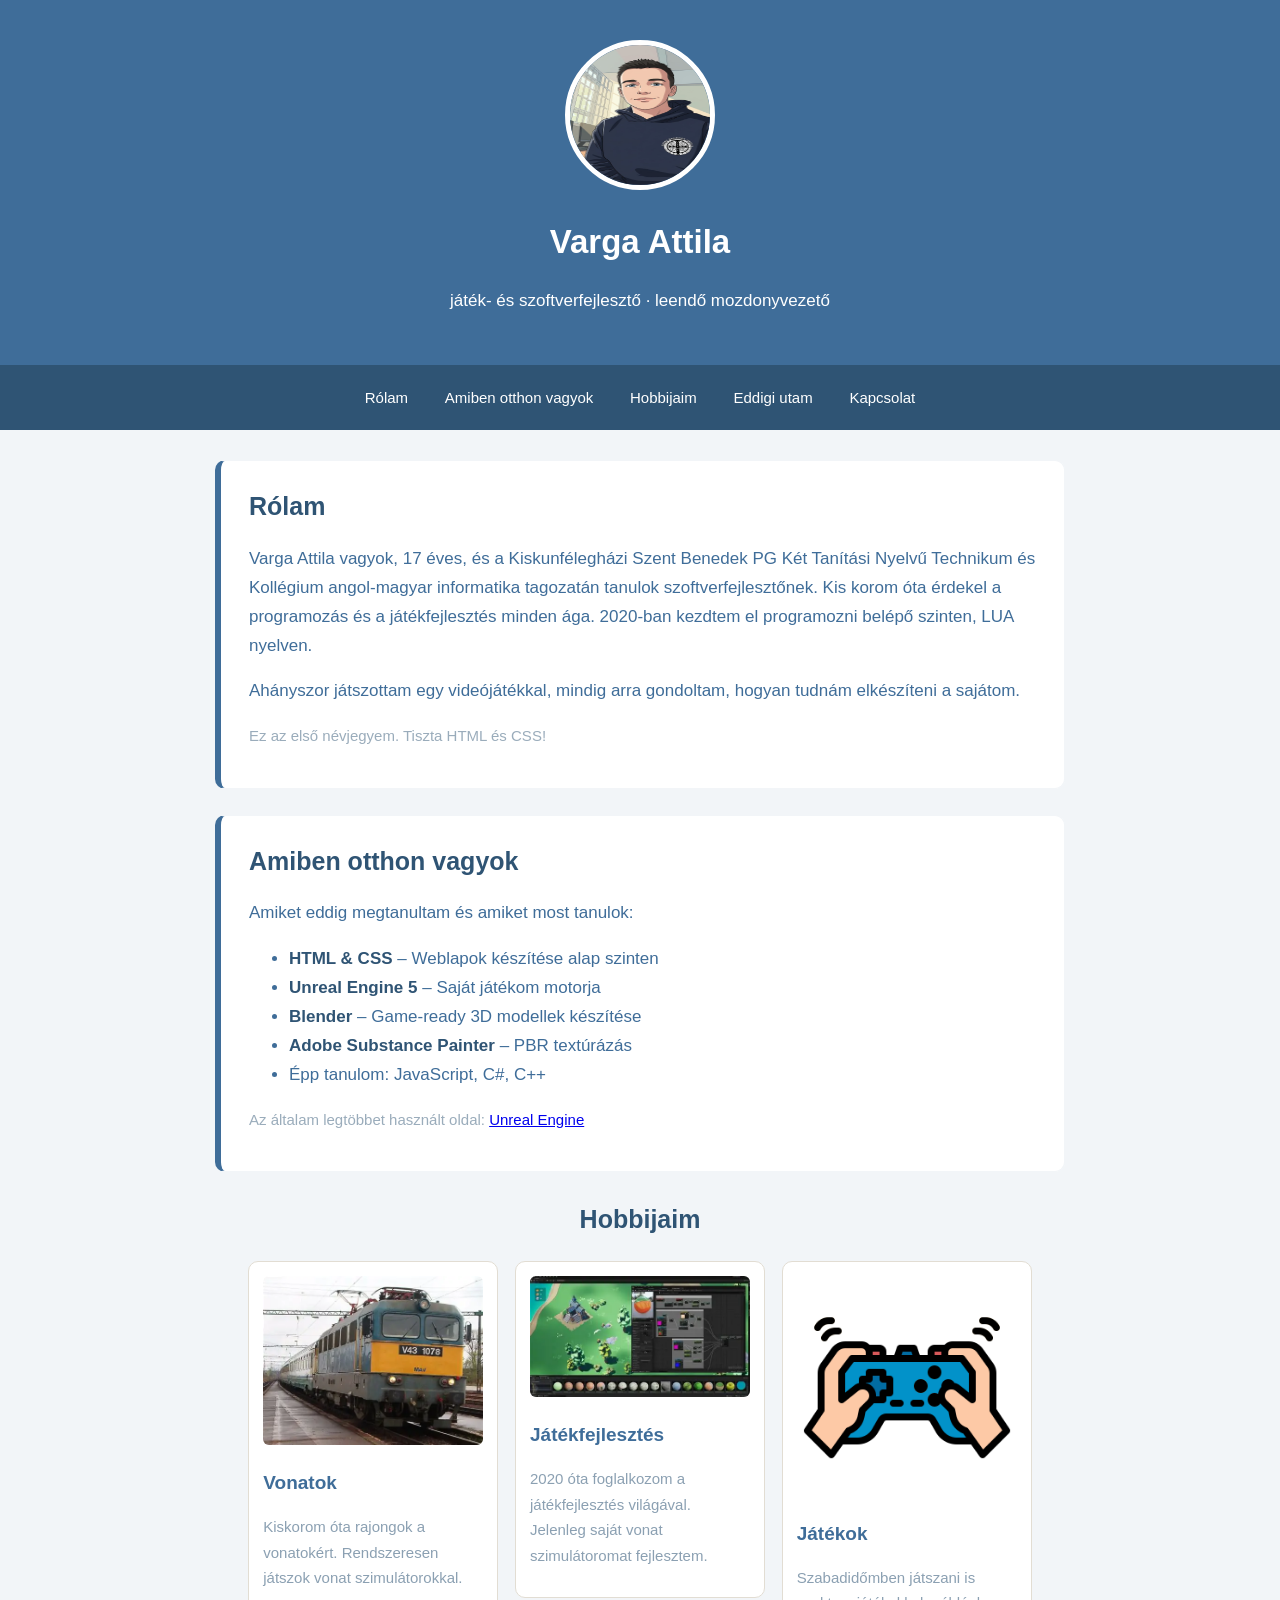
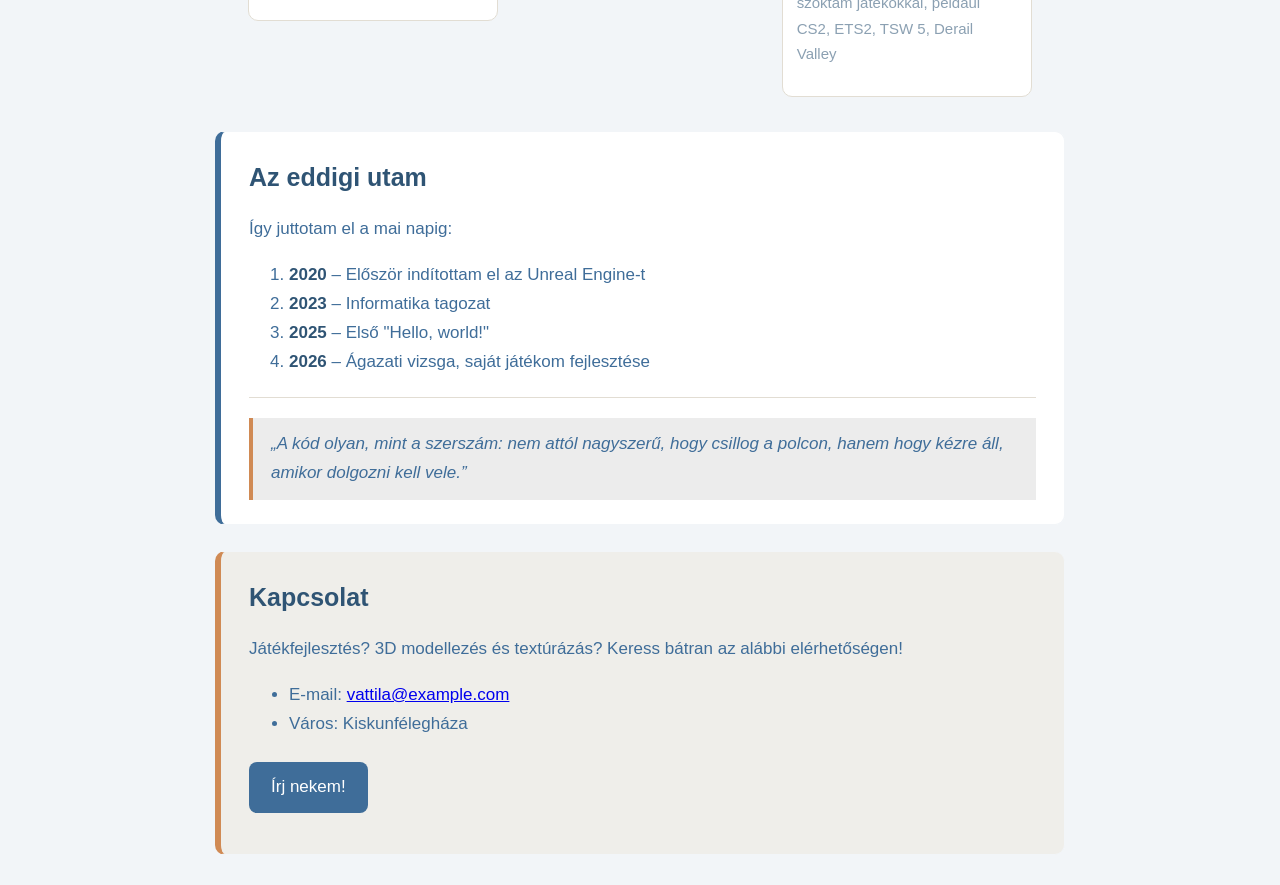
<file: index.html>
<!DOCTYPE html>
<html lang="hu">
<head>
    <meta charset="UTF-8">
    <meta name="viewport" content="width=device-width, initial-scale=1.0">
    <title>Varga Attila - bemutatkozás</title>
    <link rel="stylesheet" href="style.css">
</head>
<body>
    <div class="fejlec" id="tetejere">
        <img src="kepek/75987f4c-eea6-49da-aba4-75f3e4739882.jpg" alt="Varga Attila képe" class="profilkep">
        <h1>Varga Attila</h1>
        <p>játék- és szoftverfejlesztő &middot; leendő mozdonyvezető</p>
    </div>
    <div class="menu">
        <a href="#rolam">Rólam</a>
        <a href="#tudas">Amiben otthon vagyok</a>
        <a href="#hobbi">Hobbijaim</a>
        <a href="#utam">Eddigi utam</a>
        <a href="#kapcsolat">Kapcsolat</a>
    </div>
    <div class="tartalom">
        <div class="doboz" id="rolam">
            <h2>Rólam</h2>
            <p>
                Varga Attila vagyok, 17 éves, és a Kiskunfélegházi Szent Benedek PG Két Tanítási Nyelvű Technikum és Kollégium angol-magyar informatika tagozatán tanulok szoftverfejlesztőnek.
                Kis korom óta érdekel a programozás és a játékfejlesztés minden ága. 2020-ban kezdtem el programozni belépő szinten, LUA nyelven.
            </p>
            <p>
                Ahányszor játszottam egy videójátékkal, mindig arra gondoltam, hogyan tudnám elkészíteni a sajátom.
            </p>
            <p class="halvany">Ez az első névjegyem. Tiszta HTML és CSS!</p>
        </div>
        <div class="doboz" id="tudas">
            <h2>Amiben otthon vagyok</h2>
            <p>Amiket eddig megtanultam és amiket most tanulok:</p>
            <ul class="lista">
                <li><strong>HTML & CSS</strong> &ndash; Weblapok készítése alap szinten</li>
                <li><strong>Unreal Engine 5</strong> &ndash; Saját játékom motorja</li>
                <li><strong>Blender</strong> &ndash; Game-ready 3D modellek készítése</li>
                <li><strong>Adobe Substance Painter</strong> &ndash; PBR textúrázás</li>
                <li>Épp tanulom: JavaScript, C#, C++</li>
            </ul>
            <p class="halvany">
                Az általam legtöbbet használt oldal:
                <a href="https://www.unrealengine.com/" target="_blank">Unreal Engine</a>
            </p>
        </div>
        <h2 class="kozepre" id="hobbi">Hobbijaim</h2>

        <div class="kartyak">

            <div class="kartya">
                <img src="kepek/v43.jpg" alt="mit ábrázol a kép">
                <h3>Vonatok</h3>
                <p>Kiskorom óta rajongok a vonatokért. Rendszeresen játszok vonat szimulátorokkal.</p>
            </div>

            <div class="kartya">
                <img src="kepek/OIP.jpg" alt="mit ábrázol a kép">
                <h3>Játékfejlesztés</h3>
                <p>2020 óta foglalkozom a játékfejlesztés világával. Jelenleg saját vonat szimulátoromat fejlesztem.</p>
            </div>

            <div class="kartya">
                <img src="kepek/3048357.png" alt="mit ábrázol a kép">
                <h3>Játékok</h3>
                <p>Szabadidőmben játszani is szoktam játékokkal, például CS2, ETS2, TSW 5, Derail Valley</p>
            </div>
            
        </div>

        <div class="doboz" id="utam">
            <h2>Az eddigi utam</h2>
            <p>Így juttotam el a mai napig:</p>
            <ol class="lista">
                <li><strong>2020</strong> &ndash; Először indítottam el az Unreal Engine-t</li>
                <li><strong>2023</strong> &ndash; Informatika tagozat</li>
                <li><strong>2025</strong> &ndash; Első "Hello, world!"</li>
                <li><strong>2026</strong> &ndash; Ágazati vizsga, saját játékom fejlesztése</li>
            </ol>
            <hr>
            <p class="idezet">&bdquo;A kód olyan, mint a szerszám: nem attól nagyszerű, hogy csillog a polcon, hanem hogy kézre áll, amikor dolgozni kell vele.&rdquo;</p>
        </div>

        <div class="doboz kiemelt" id="kapcsolat">
            <h2>Kapcsolat</h2>
            <p>Játékfejlesztés? 3D modellezés és textúrázás? Keress bátran az alábbi elérhetőségen!</p>
            <ul class="lista">
                <li>E-mail:
                <a href="mailto:vattila@example.com">vattila@example.com</a>
                </li>
                <li>Város: Kiskunfélegháza</li>
            </ul>
            <p>
                <a class="gomb" href="mailto:nev@example.com">Írj nekem!</a>
            </p>
        </div>


    </div>
</body>
</html>
</file>
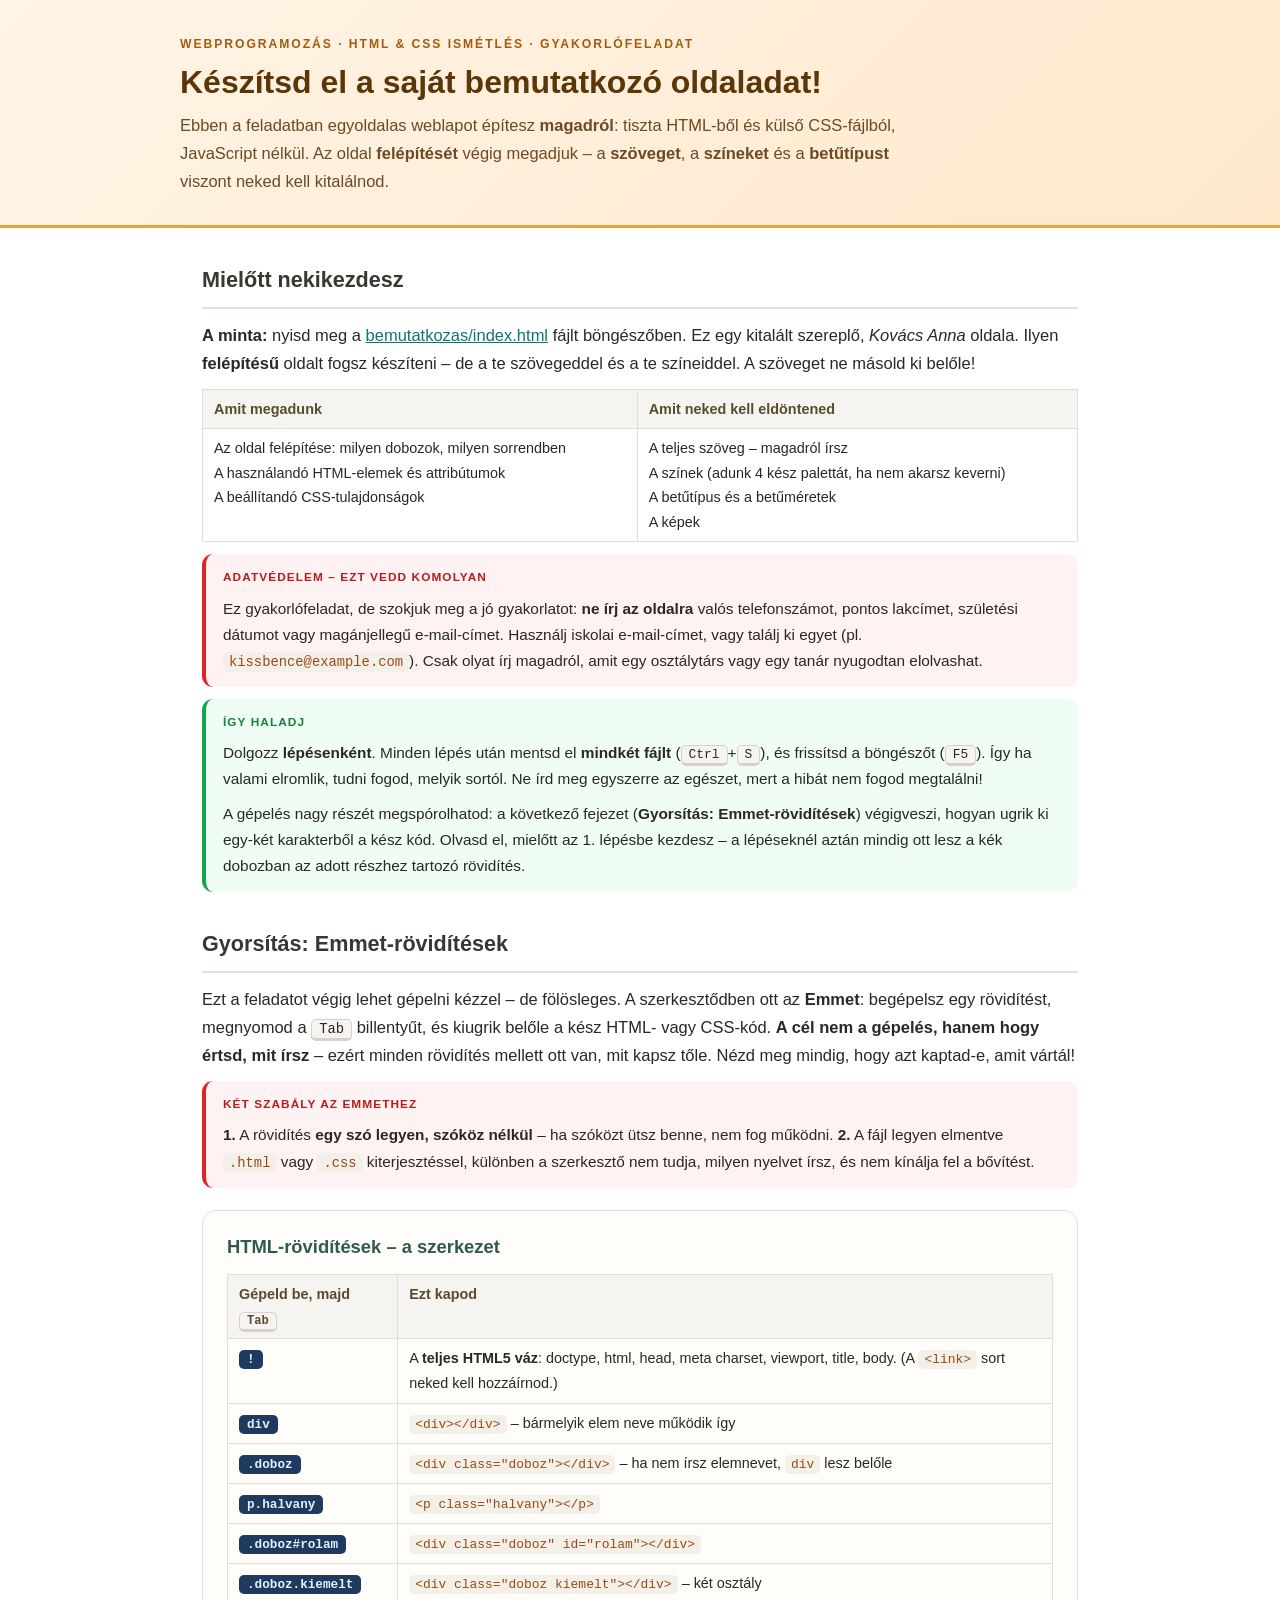
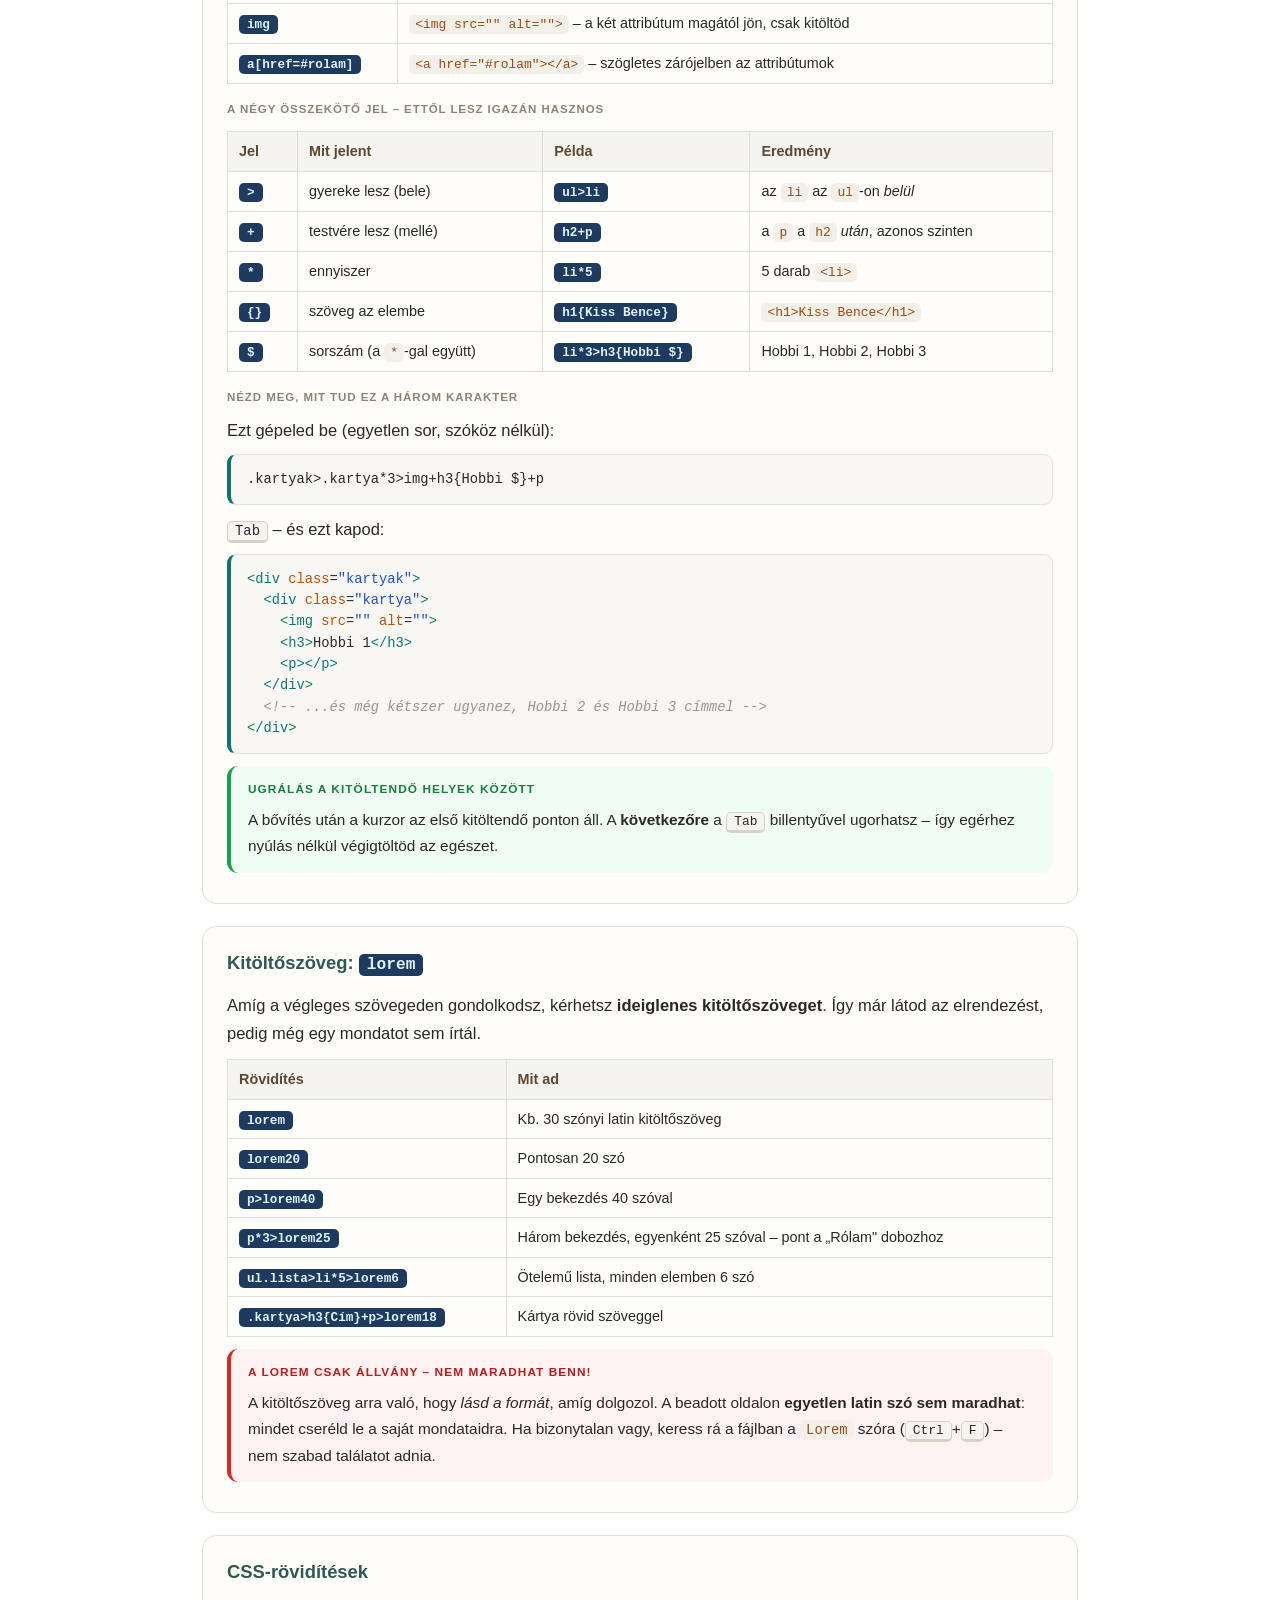
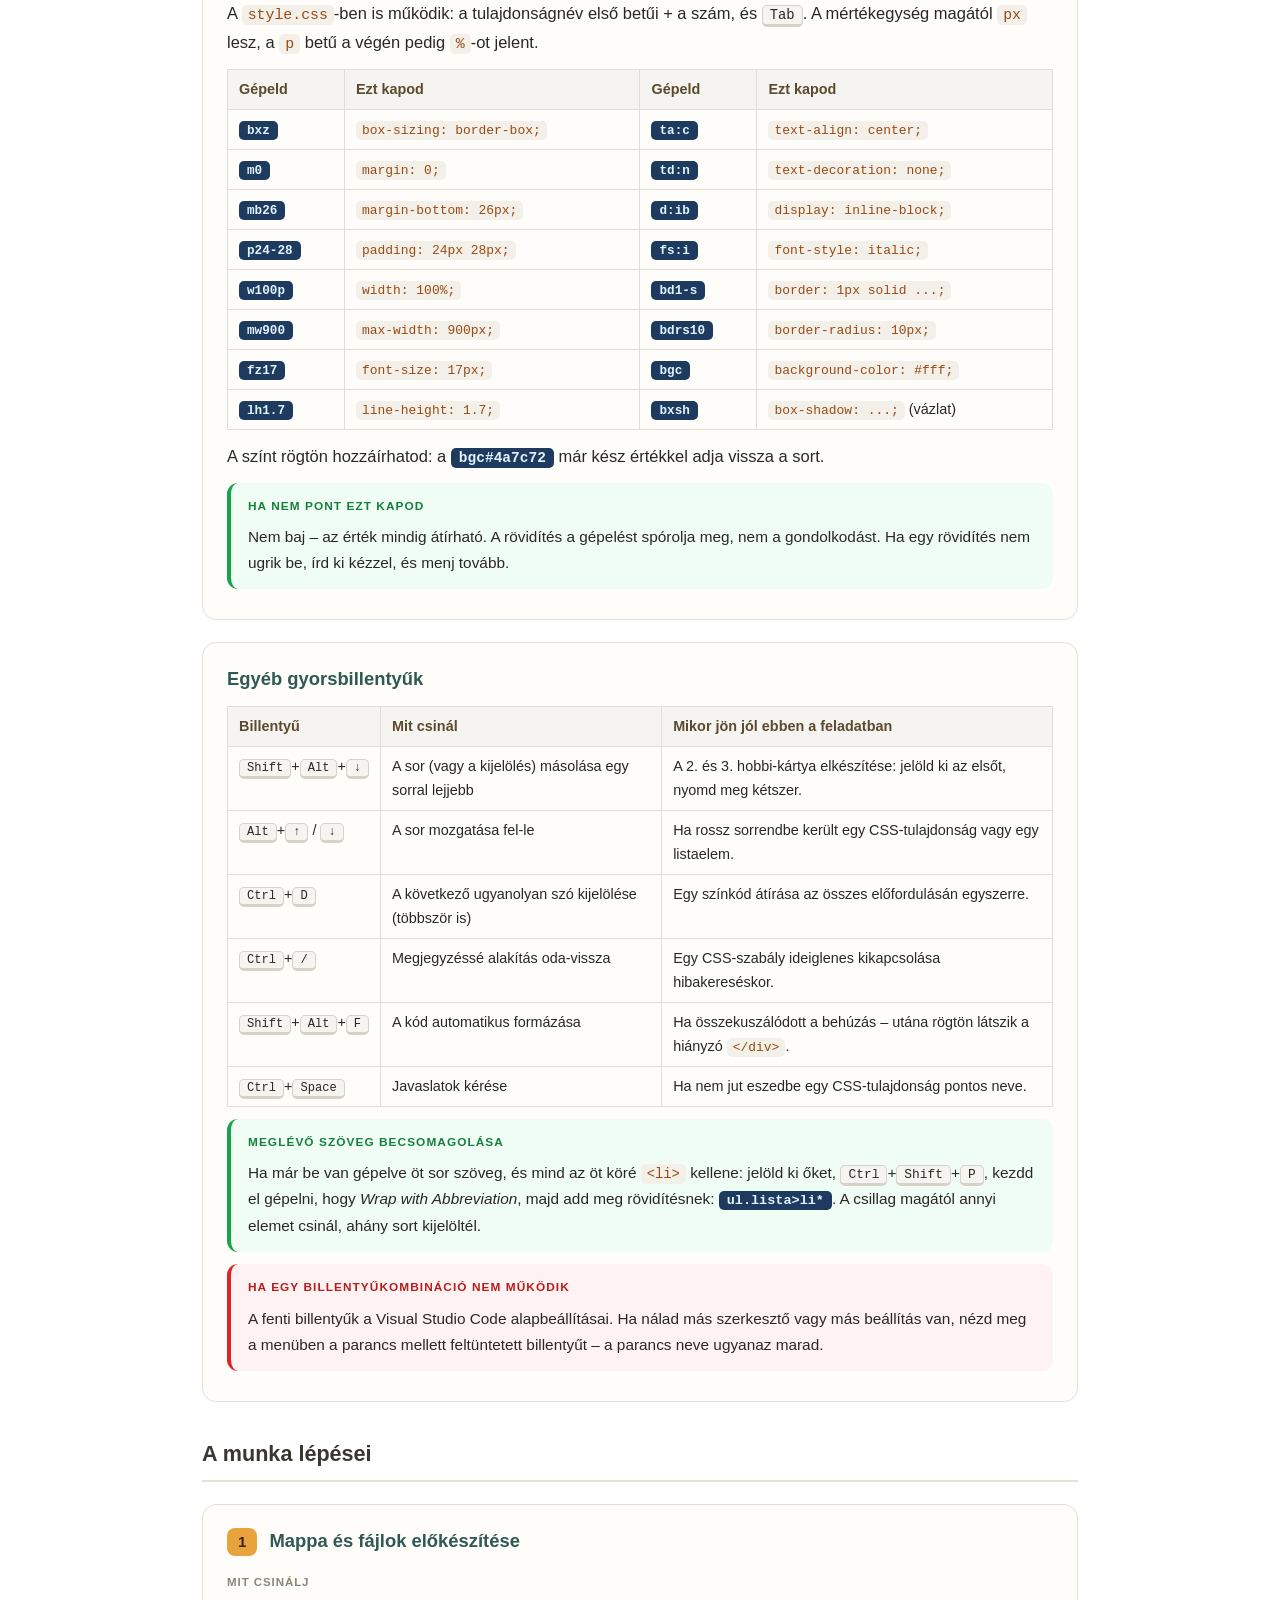
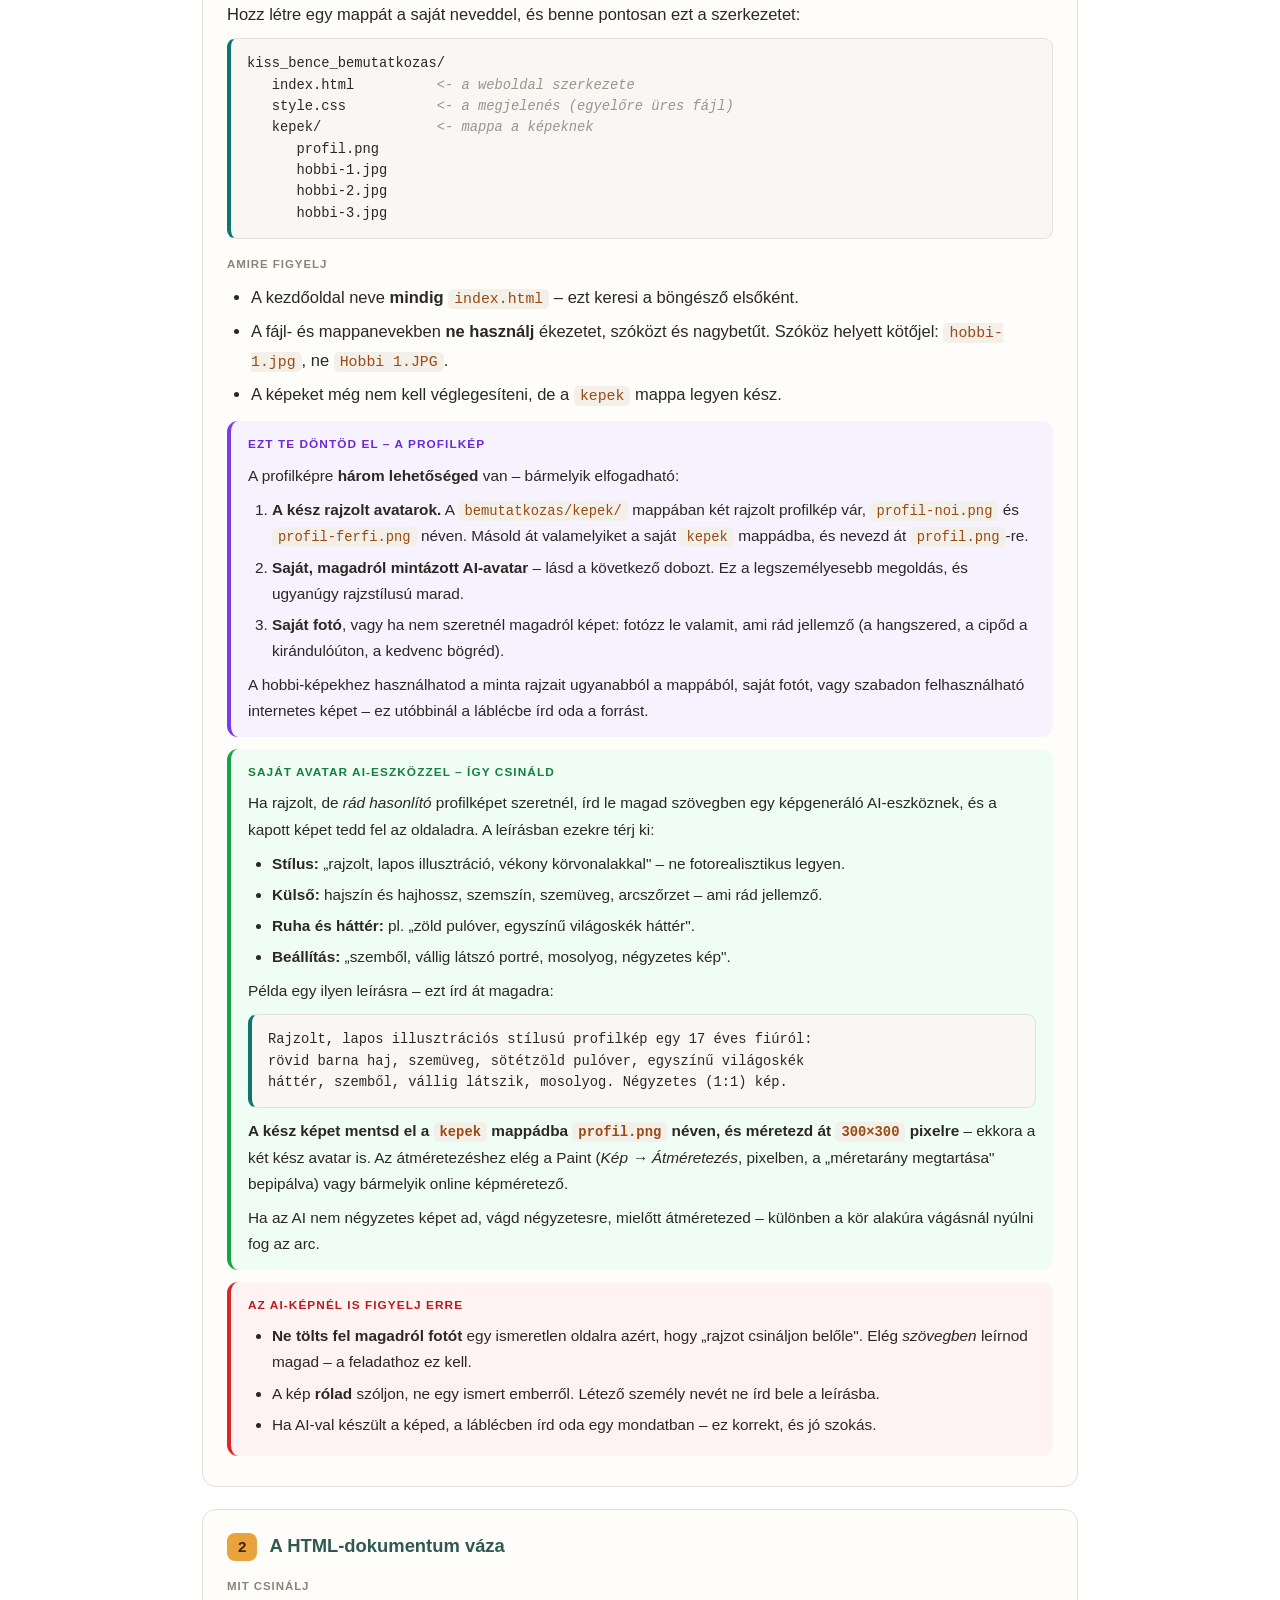
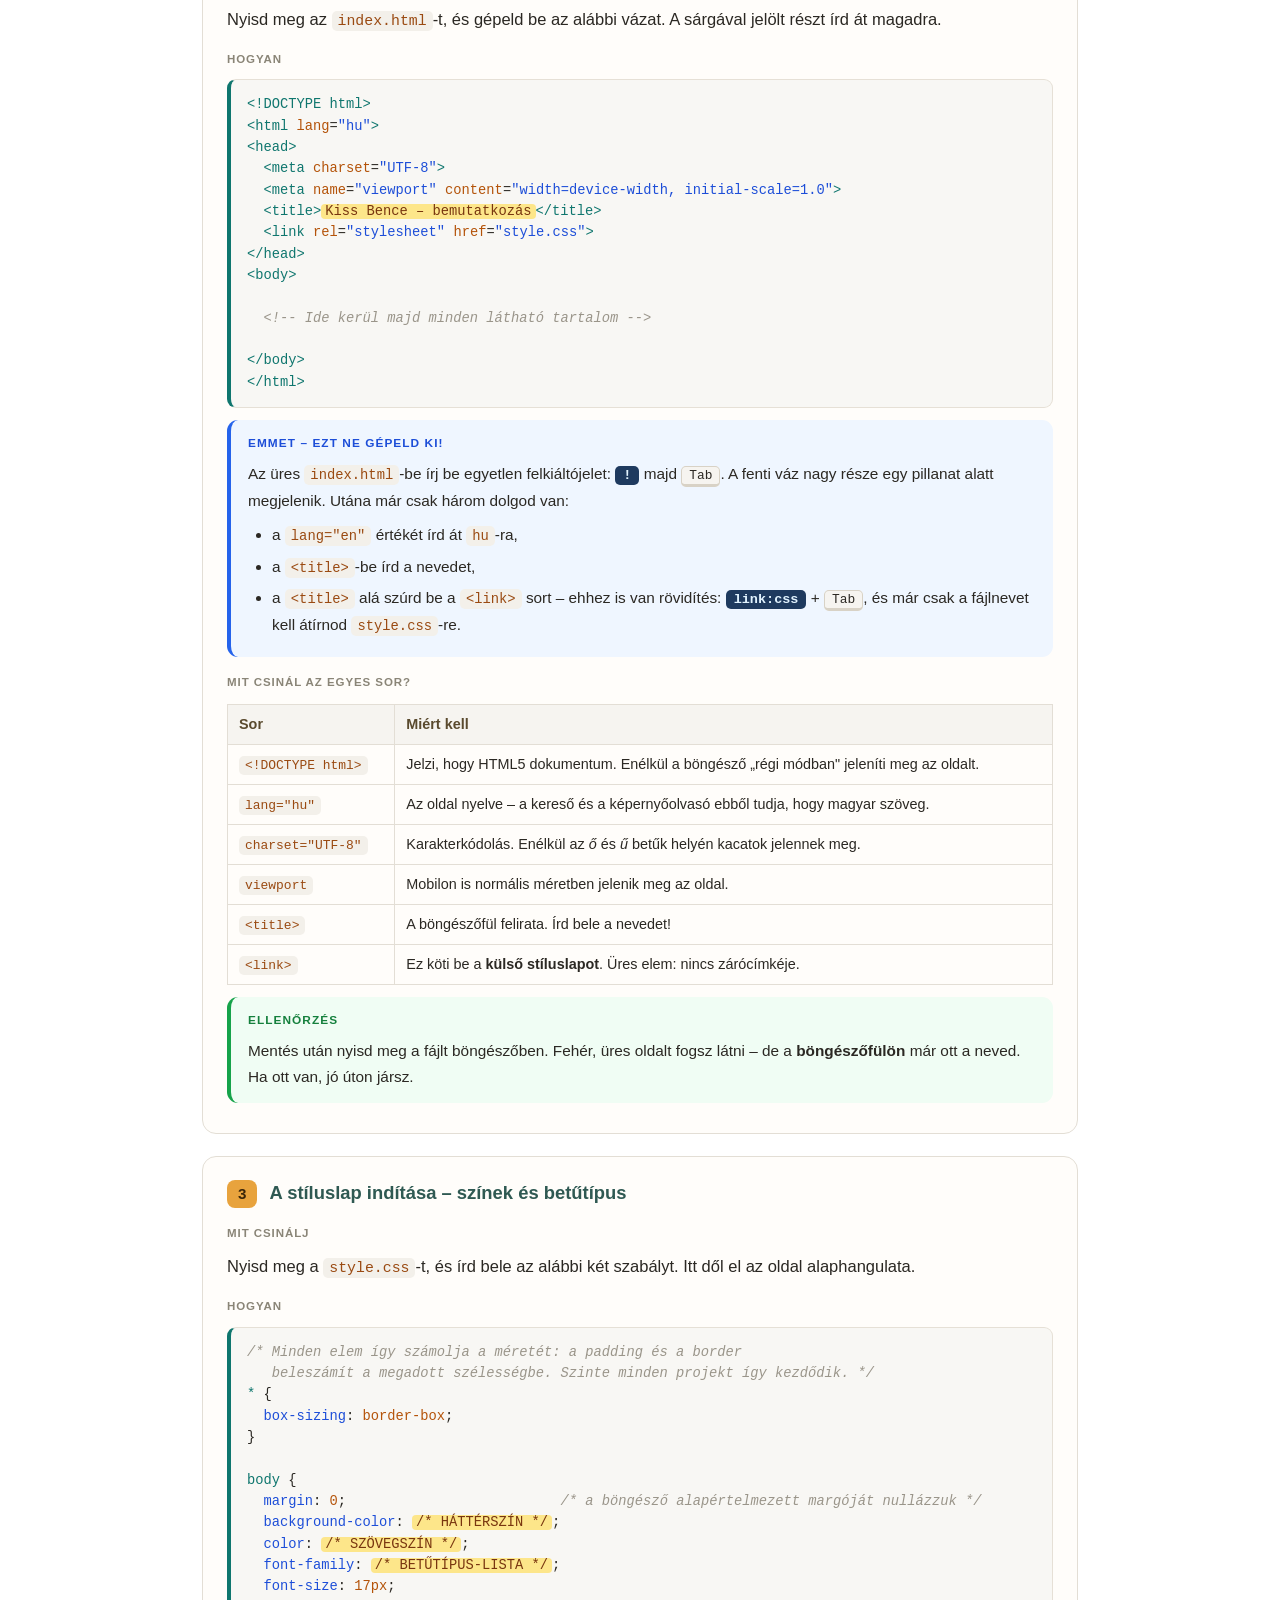
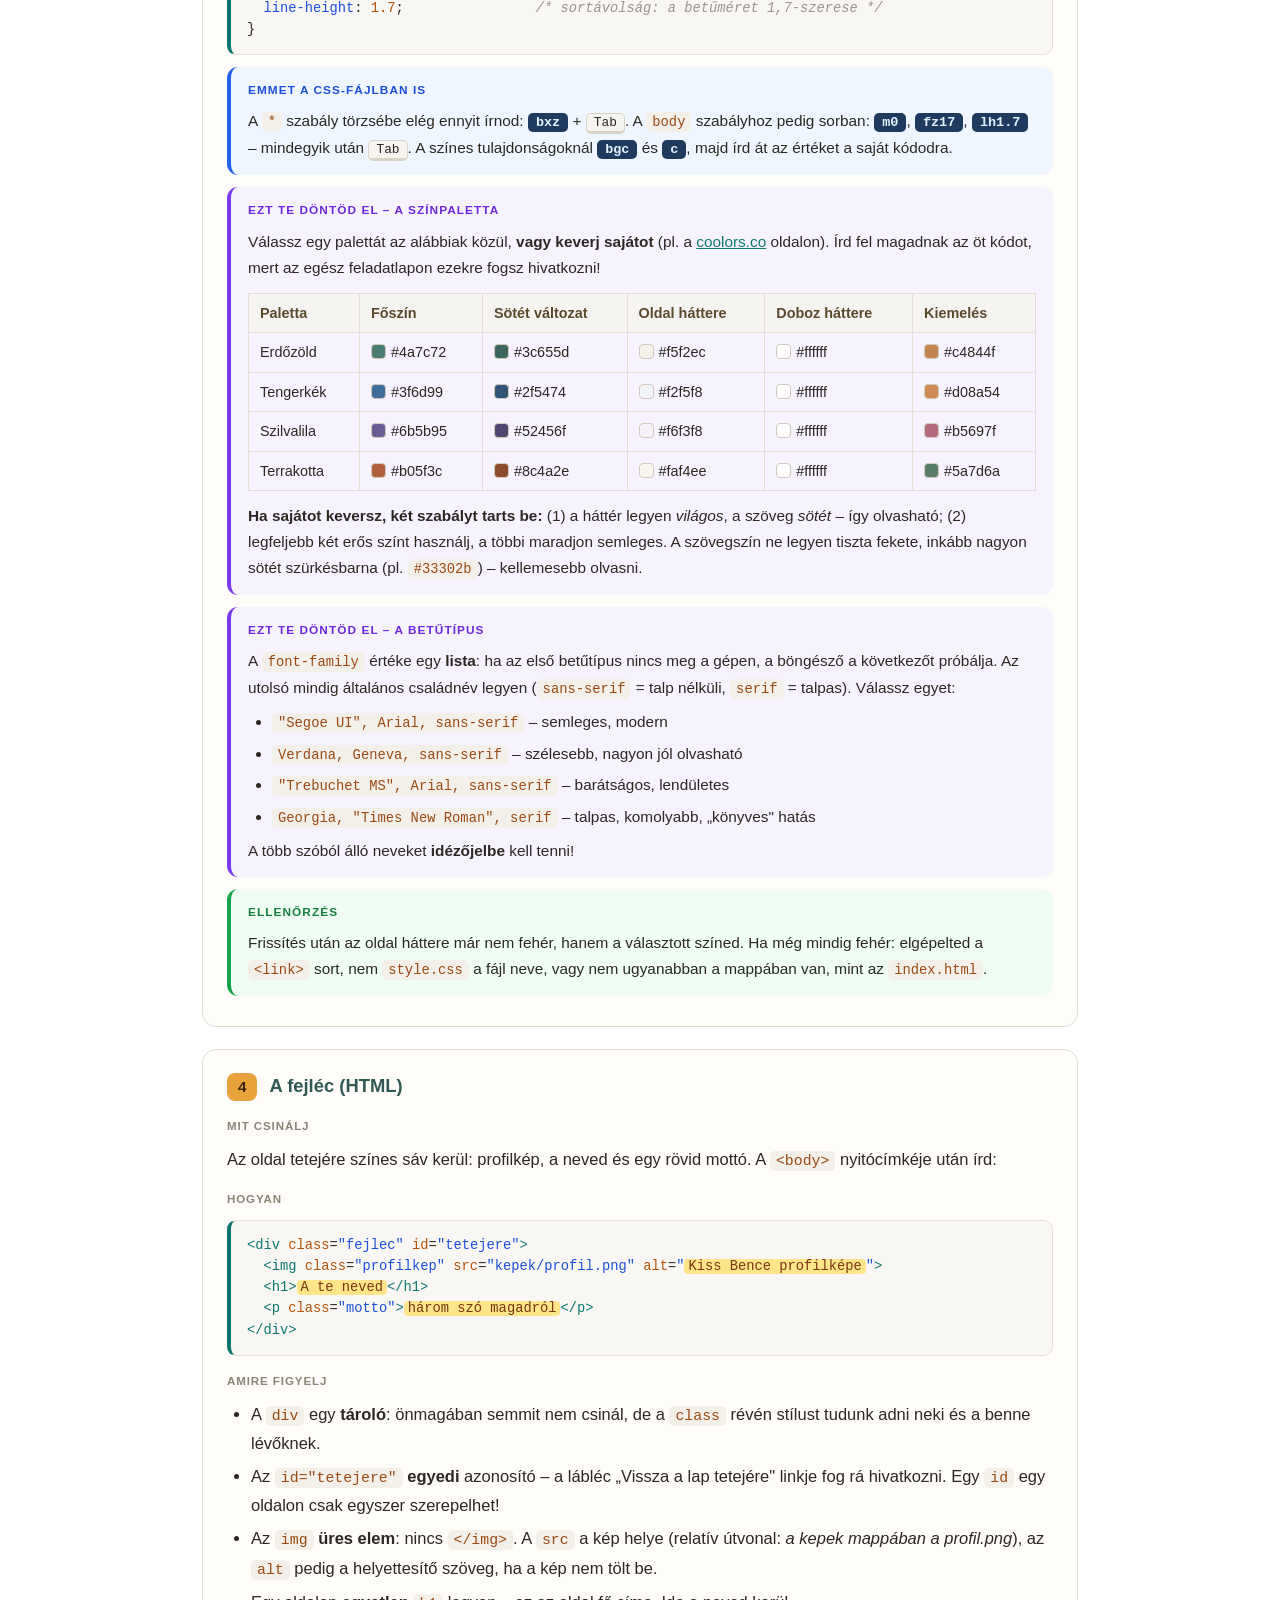
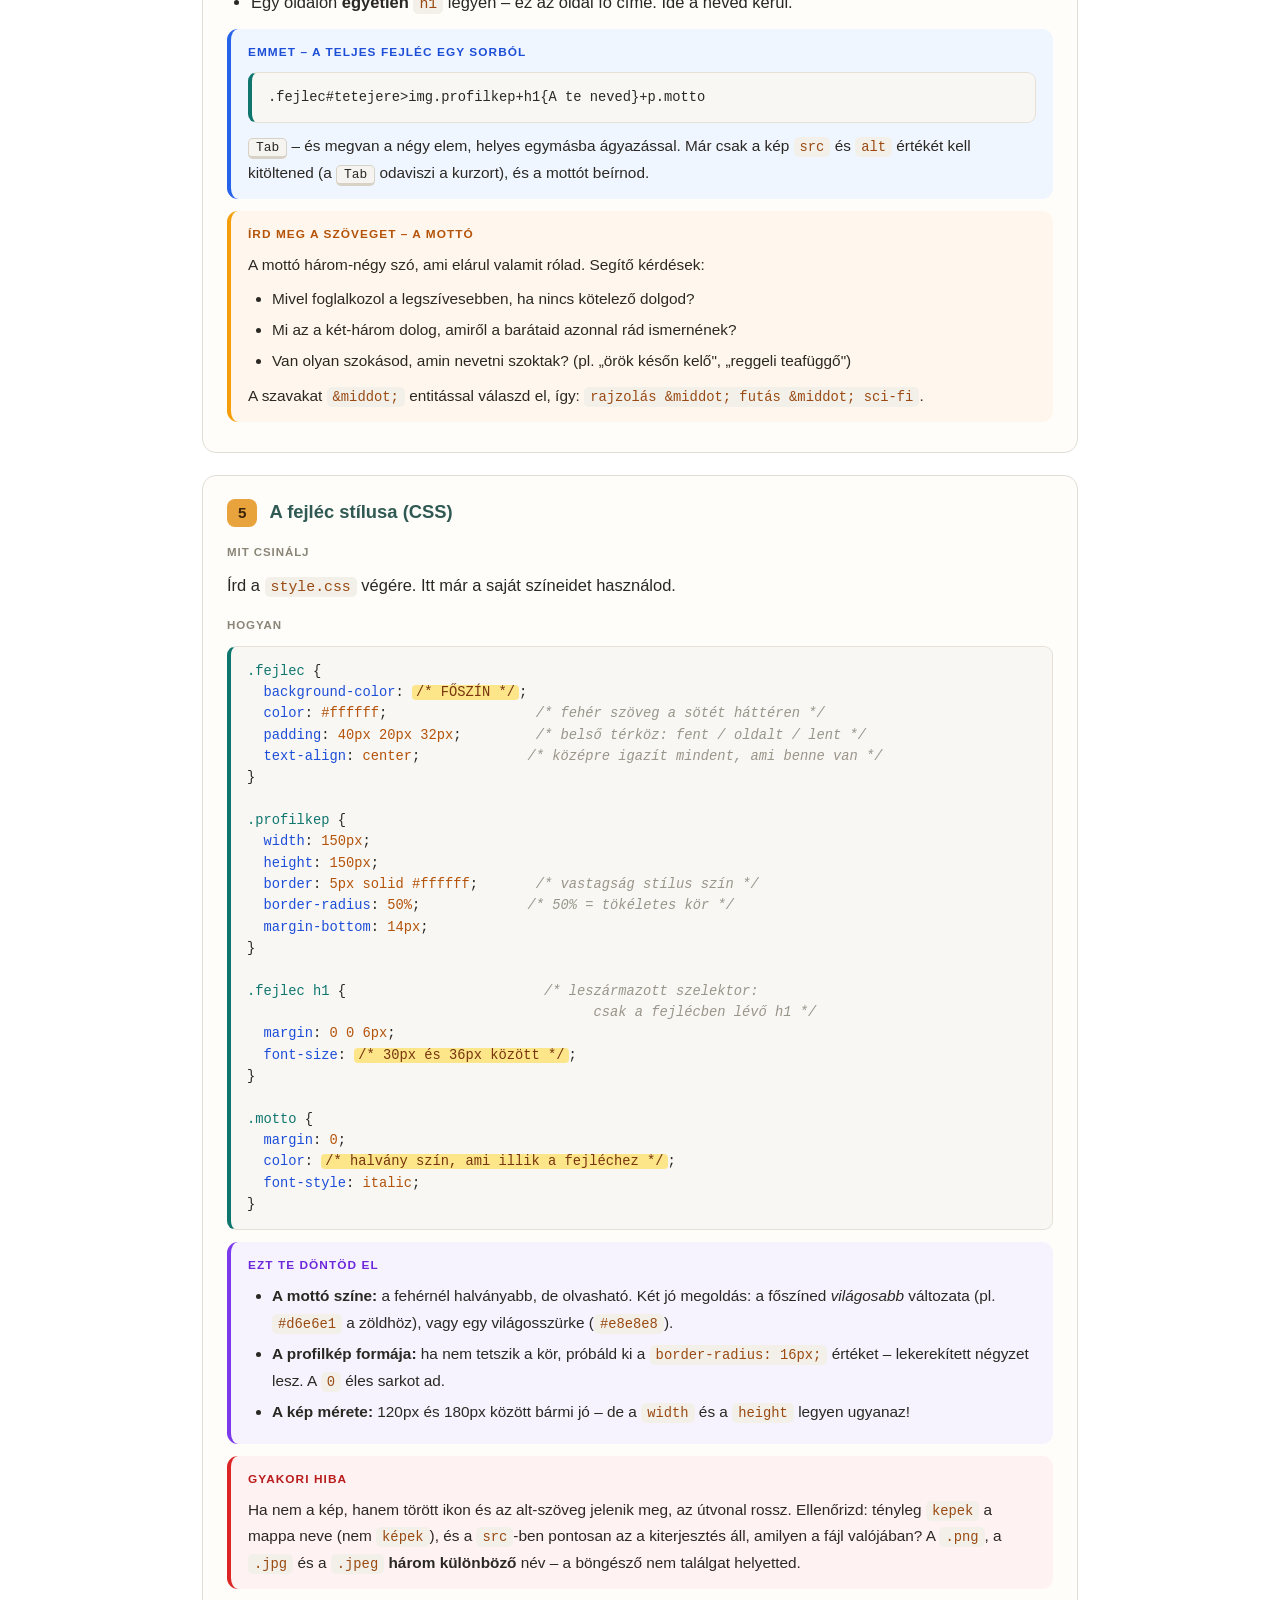
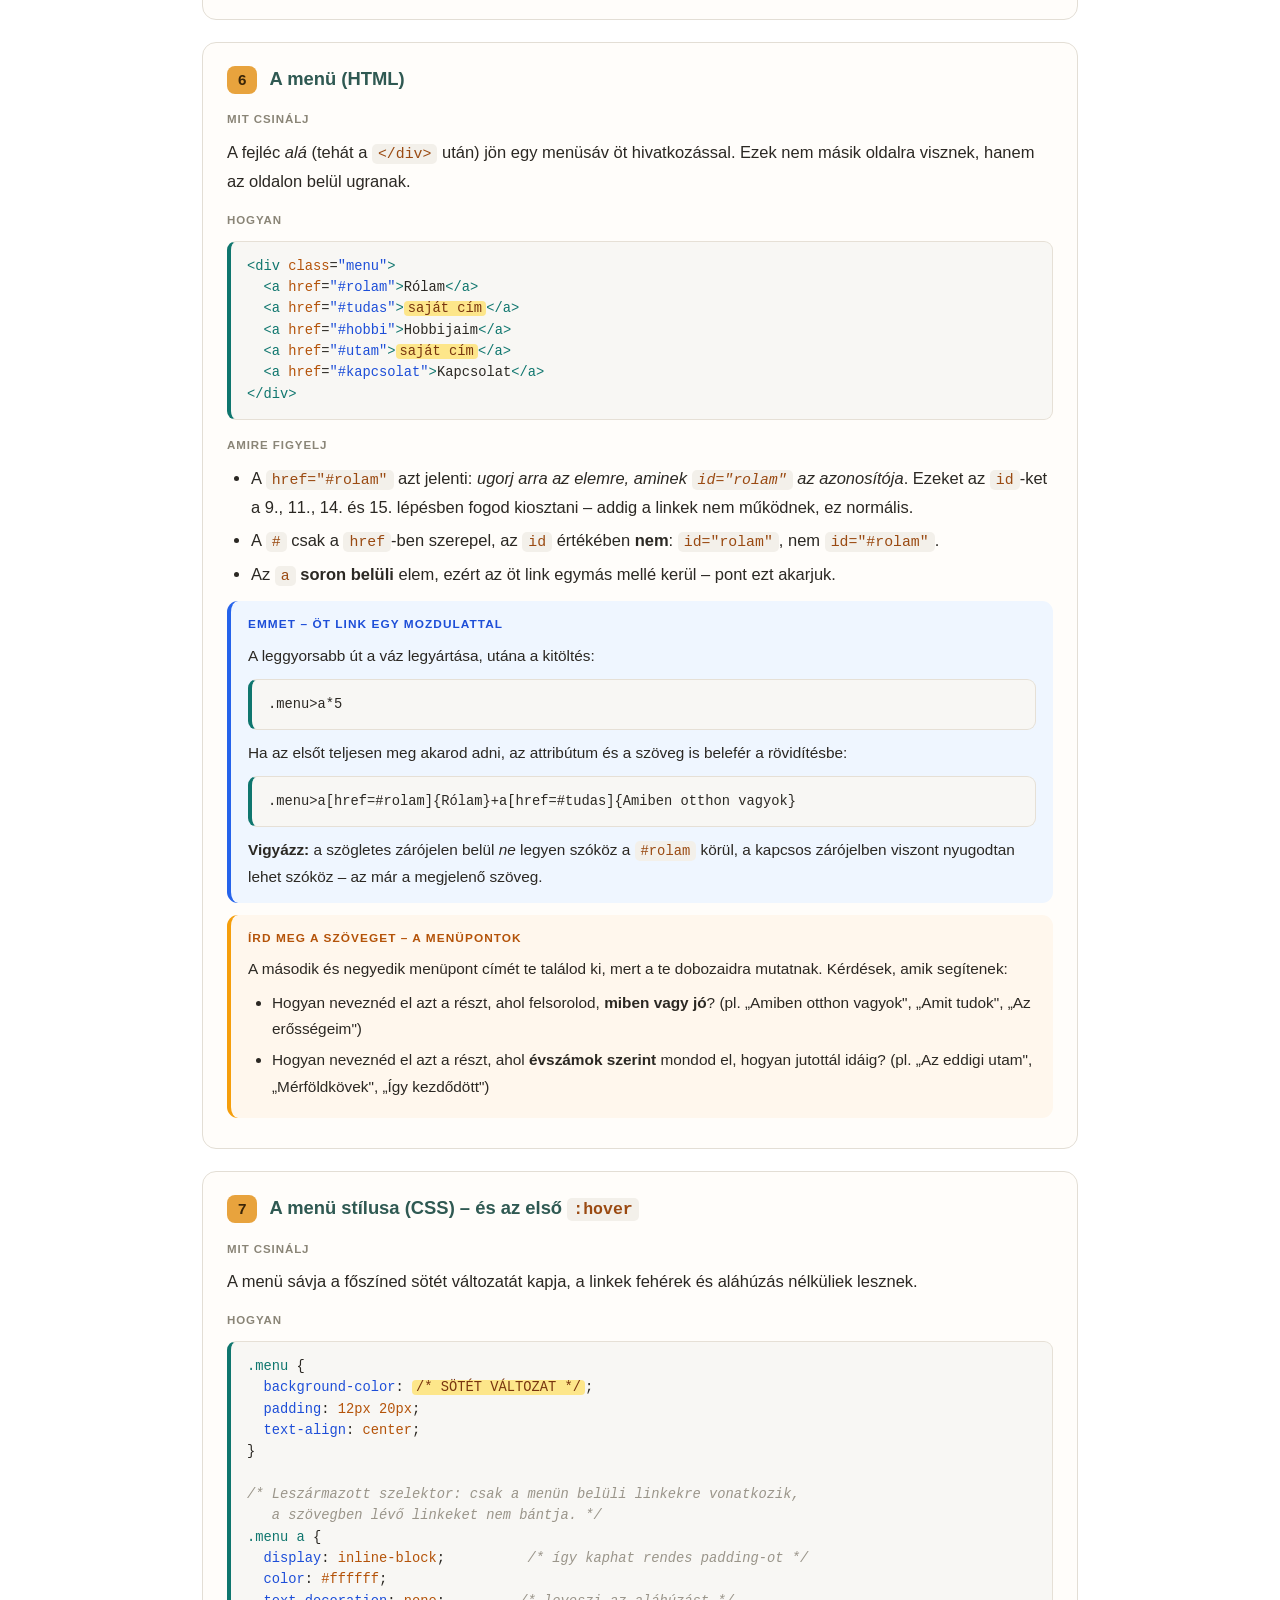
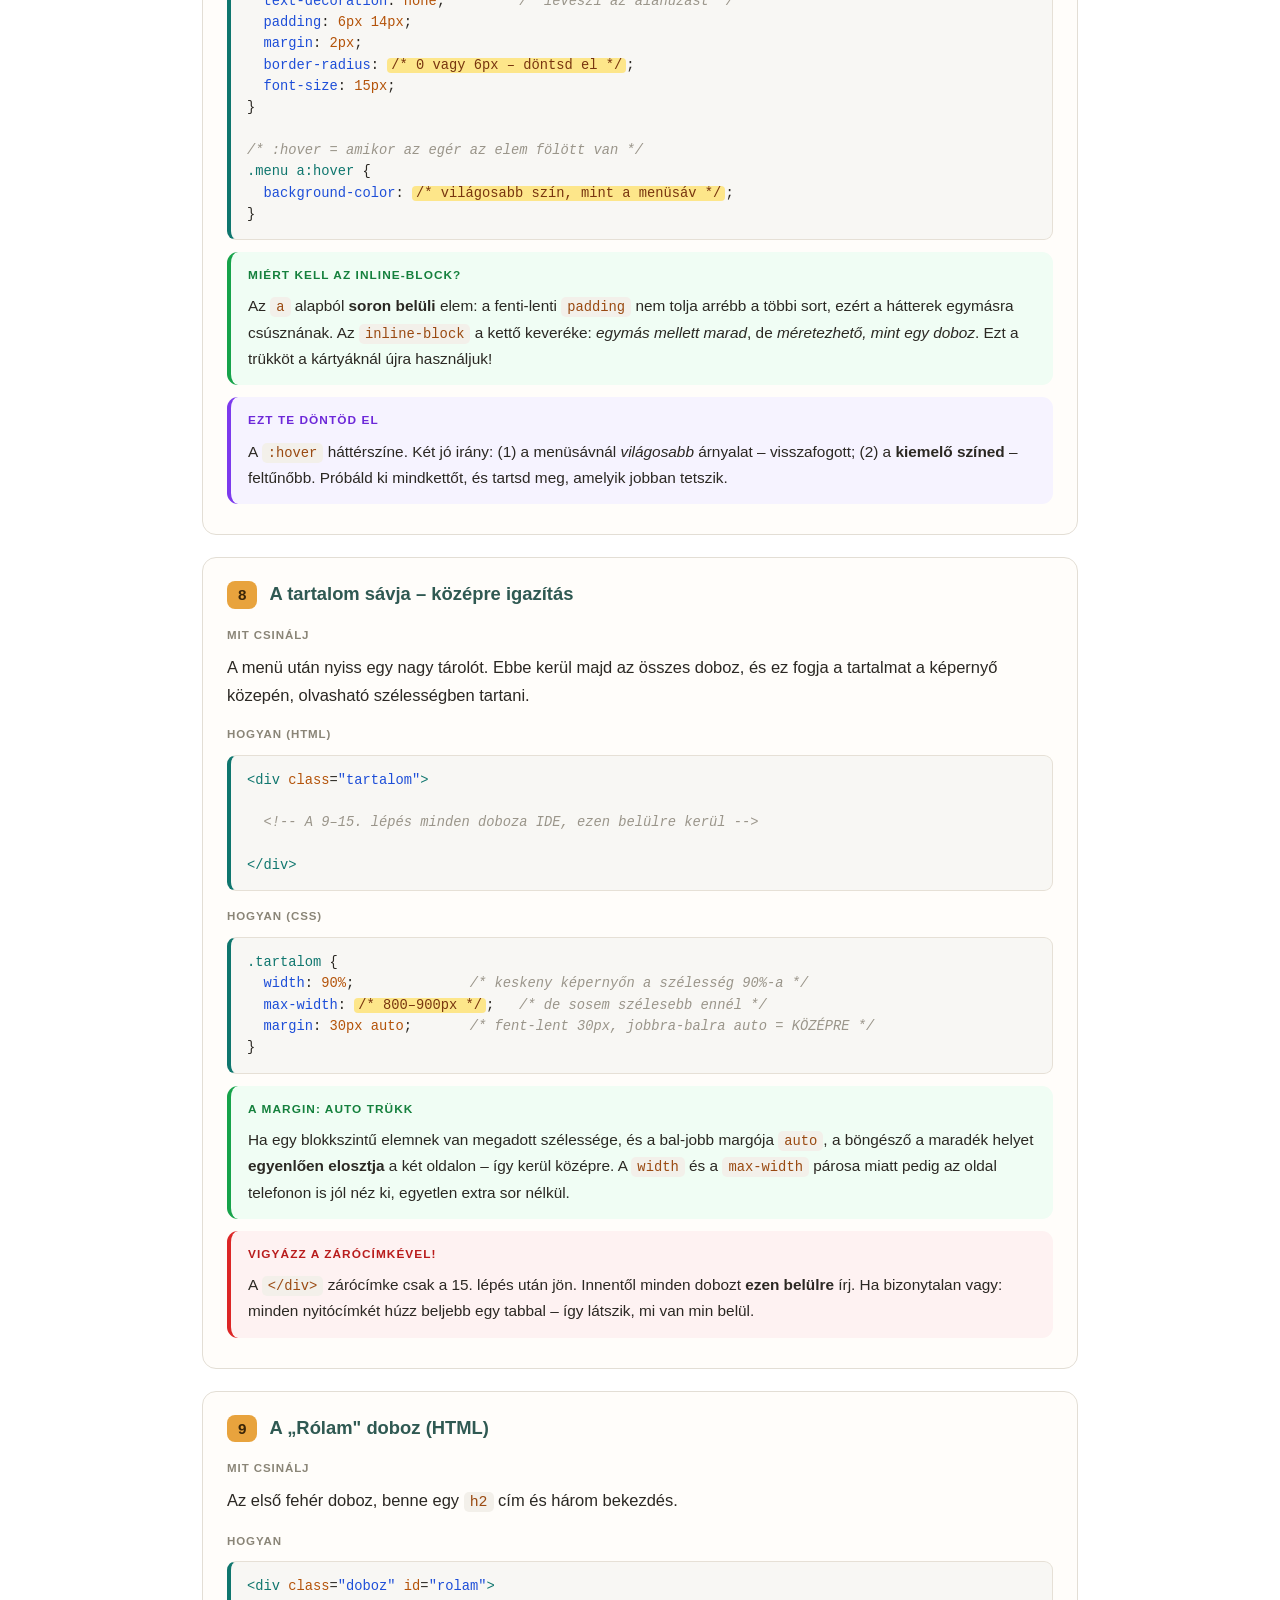
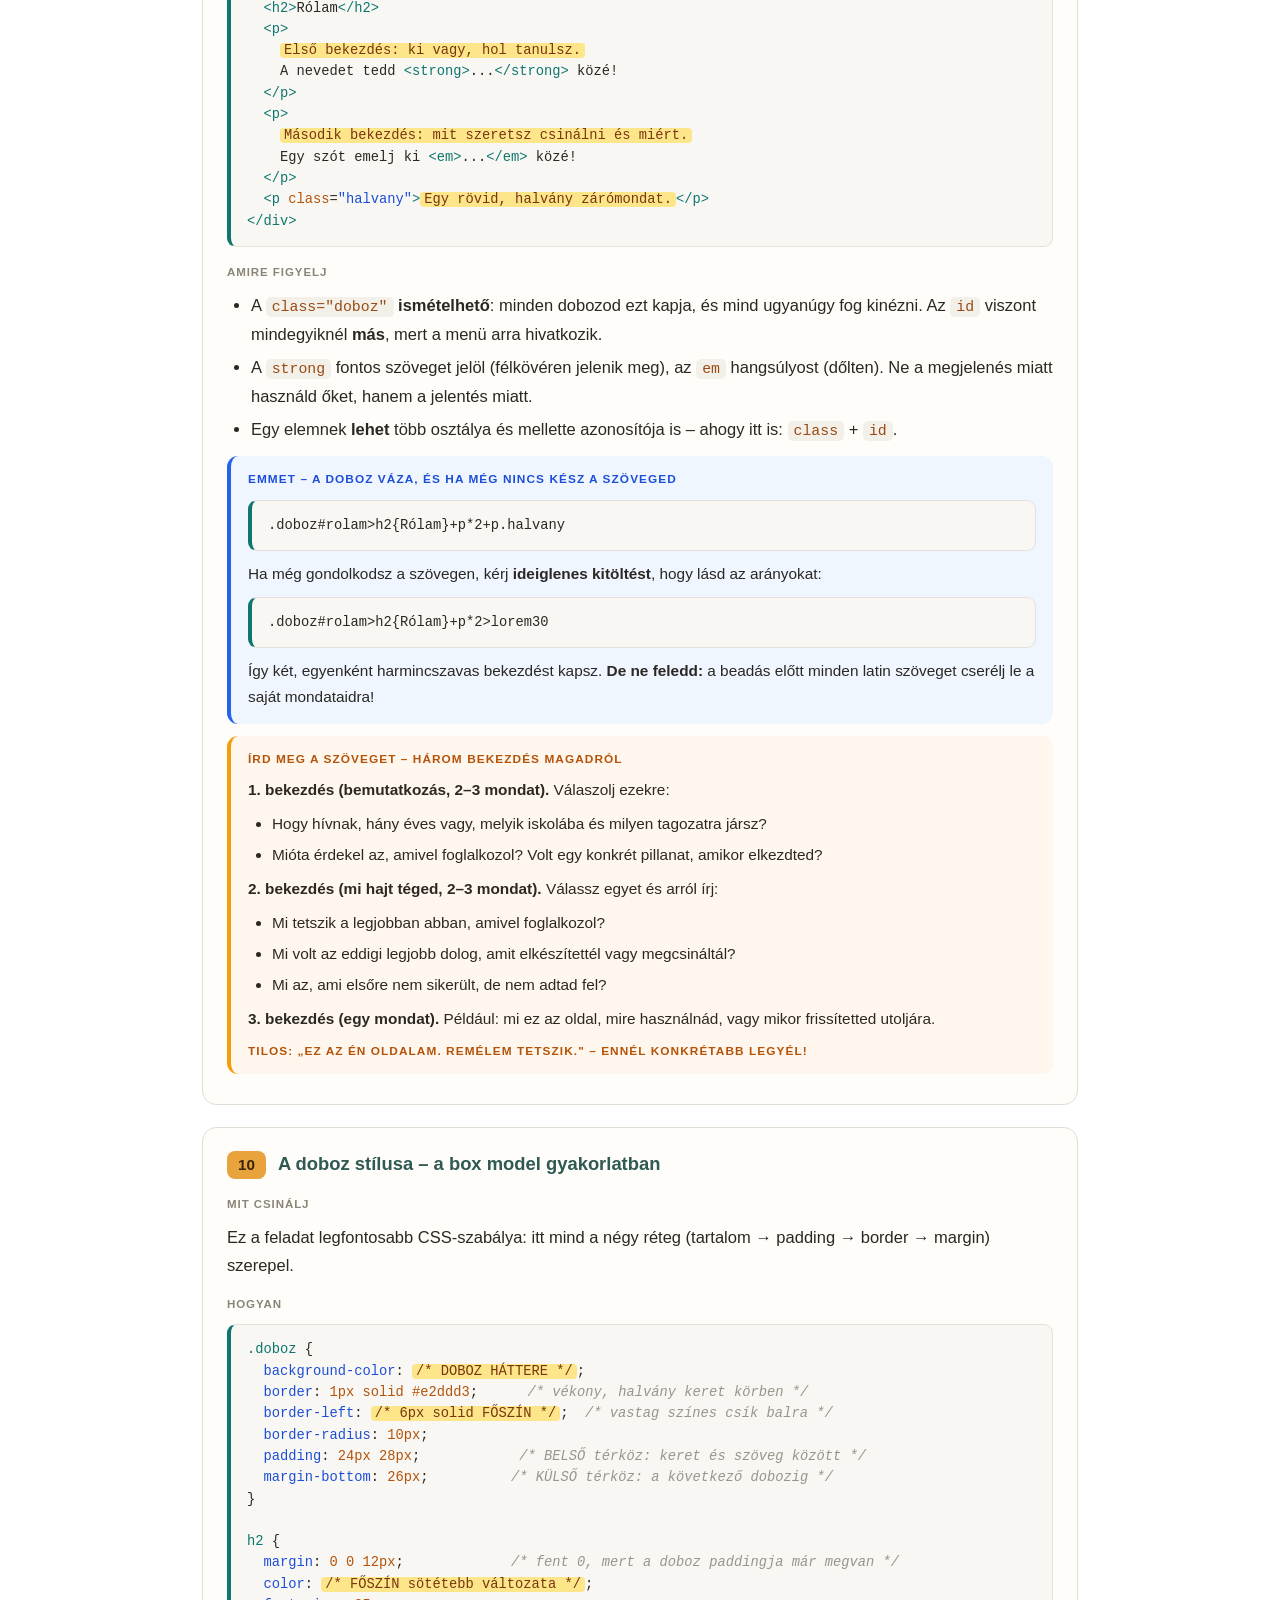
<file: 01-feladatlap-bemutatkozo-oldal.html>
<!DOCTYPE html>
<html lang="hu">
<head>
<meta charset="UTF-8">
<meta name="viewport" content="width=device-width, initial-scale=1.0">
<title>Feladatlap: Bemutatkozó weboldal | HTML–CSS ismétlés</title>
<style>
  *{box-sizing:border-box;}
  body{
    margin:0; background:#ffffff; color:#2b2823;
    font-family:"Segoe UI",Roboto,Helvetica,Arial,sans-serif;
    font-size:16.5px; line-height:1.7;
  }
  .wrap{max-width:920px; margin:0 auto; padding:0 22px 80px;}
  .hero{background:linear-gradient(135deg,#fff4e6 0%,#ffe8cc 100%); border-bottom:3px solid #e8a33d; padding:34px 22px 30px; margin-bottom:10px;}
  .hero .inner{max-width:920px; margin:0 auto;}
  .hero .kicker{text-transform:uppercase; letter-spacing:.16em; font-size:.76rem; color:#a15c11; font-weight:700; margin:0 0 8px;}
  .hero h1{margin:0 0 10px; font-size:2rem; line-height:1.2; color:#5a3608;}
  .hero p{margin:8px 0 0; max-width:720px; color:#6b4a24;}
  h2.blokk{font-size:1.35rem; margin:34px 0 12px; padding-bottom:8px; border-bottom:2px solid #e6e0d6; color:#3a3630;}
  .lepes{border:1px solid #e3ded5; border-radius:14px; padding:20px 24px 18px; margin:22px 0; background:#fffdfa; page-break-inside:avoid;}
  .lepes > h3{margin:0 0 12px; font-size:1.15rem; color:#2f5952;}
  .lepes > h3 .num{display:inline-block; background:#e8a33d; color:#3a2508; border-radius:8px; padding:1px 11px; font-size:.95rem; font-weight:800; margin-right:12px;}
  .cim{display:block; text-transform:uppercase; letter-spacing:.08em; font-size:.72rem; font-weight:800; margin:16px 0 4px; color:#8a8577;}
  p{margin:8px 0;}
  ul,ol{margin:8px 0; padding-left:24px;}
  li{margin:5px 0;}
  code{background:#f3f0ea; color:#9a4a12; padding:2px 6px; border-radius:5px; font-family:"Consolas","Courier New",monospace; font-size:.9em;}
  pre{background:#f8f7f4; border:1px solid #e6e0d6; border-left:4px solid #0f766e; border-radius:9px; padding:14px 16px; overflow-x:auto; margin:10px 0; font-family:"Consolas","Courier New",monospace; font-size:.86rem; line-height:1.55; white-space:pre; color:#2b2823;}
  pre .tag{color:#0f766e;} pre .att{color:#b45309;} pre .str{color:#1d4ed8;}
  pre .com{color:#9a958a; font-style:italic;} pre .sel{color:#0f766e;} pre .prop{color:#1d4ed8;} pre .val{color:#b45309;}
  pre .hiany{background:#fde68a; color:#78350f; border-radius:4px; padding:0 4px;}
  .box{border-radius:11px; padding:13px 17px; margin:12px 0; border-left:4px solid; font-size:.96rem;}
  .box p:first-child{margin-top:0;} .box p:last-child{margin-bottom:0;} .box ul{margin-bottom:0;}
  .box .lbl{display:block; font-weight:800; font-size:.74rem; letter-spacing:.09em; text-transform:uppercase; margin-bottom:5px;}
  .kerdes{background:#fff7ed; border-color:#f59e0b;} .kerdes .lbl{color:#b45309;}
  .valaszd{background:#f6f3ff; border-color:#7c3aed;} .valaszd .lbl{color:#6d28d9;}
  .tipp{background:#f0fdf4; border-color:#16a34a;} .tipp .lbl{color:#15803d;}
  .emmet{background:#eff6ff; border-color:#2563eb;} .emmet .lbl{color:#1d4ed8;}
  .rov{background:#1e3a5f; color:#e0f2fe; padding:2px 8px; border-radius:5px; font-family:"Consolas","Courier New",monospace; font-size:.88em; font-weight:600; white-space:nowrap;}
  kbd{background:#f6f4f0; border:1px solid #d8d2c6; border-bottom-width:3px; border-radius:5px; padding:1px 7px; font-family:"Consolas",monospace; font-size:.84em;}
  .figyelem{background:#fef2f2; border-color:#dc2626;} .figyelem .lbl{color:#b91c1c;}
  table{border-collapse:collapse; width:100%; margin:12px 0; font-size:.9rem;}
  th,td{border:1px solid #e3ded5; padding:7px 11px; text-align:left; vertical-align:top;}
  th{background:#f6f4f0; color:#5a4a2e;}
  .sw{display:inline-block; width:15px; height:15px; border-radius:4px; border:1px solid #cfc8bb; vertical-align:-2px; margin-right:5px;}
  .check{list-style:none; padding-left:2px;}
  .check li{margin:7px 0;}
  .check li::before{content:"\2610"; font-size:1.15em; margin-right:9px; color:#8a8577;}
  .lablec{margin-top:50px; padding-top:16px; border-top:1px solid #e6e0d6; color:#8a8577; font-size:.88rem; text-align:center;}
  a{color:#0f766e;}
  @media print{
    body{font-size:11.5pt;} .hero{background:#fff4e6;} .wrap{padding-bottom:0;}
    .lepes,.box,pre,table{page-break-inside:avoid;}
  }
</style>
</head>
<body>

<div class="hero">
  <div class="inner">
    <p class="kicker">Webprogramozás &middot; HTML &amp; CSS ismétlés &middot; gyakorlófeladat</p>
    <h1>Készítsd el a saját bemutatkozó oldaladat!</h1>
    <p>Ebben a feladatban egyoldalas weblapot építesz <strong>magadról</strong>: tiszta HTML-ből és külső CSS-fájlból, JavaScript nélkül. Az oldal <strong>felépítését</strong> végig megadjuk &ndash; a <strong>szöveget</strong>, a <strong>színeket</strong> és a <strong>betűtípust</strong> viszont neked kell kitalálnod.</p>
  </div>
</div>

<div class="wrap">

<h2 class="blokk">Mielőtt nekikezdesz</h2>

<p><strong>A minta:</strong> nyisd meg a <a href="bemutatkozas/index.html">bemutatkozas/index.html</a> fájlt böngészőben. Ez egy kitalált szereplő, <em>Kovács Anna</em> oldala. Ilyen <strong>felépítésű</strong> oldalt fogsz készíteni &ndash; de a te szövegeddel és a te színeiddel. A szöveget ne másold ki belőle!</p>

<table>
  <tr><th>Amit megadunk</th><th>Amit neked kell eldöntened</th></tr>
  <tr>
    <td>Az oldal felépítése: milyen dobozok, milyen sorrendben<br>A használandó HTML-elemek és attribútumok<br>A beállítandó CSS-tulajdonságok</td>
    <td>A teljes szöveg &ndash; magadról írsz<br>A színek (adunk 4 kész palettát, ha nem akarsz keverni)<br>A betűtípus és a betűméretek<br>A képek</td>
  </tr>
</table>

<div class="box figyelem">
  <span class="lbl">Adatvédelem &ndash; ezt vedd komolyan</span>
  <p>Ez gyakorlófeladat, de szokjuk meg a jó gyakorlatot: <strong>ne írj az oldalra</strong> valós telefonszámot, pontos lakcímet, születési dátumot vagy magánjellegű e-mail-címet. Használj iskolai e-mail-címet, vagy találj ki egyet (pl. <code>kissbence@example.com</code>). Csak olyat írj magadról, amit egy osztálytárs vagy egy tanár nyugodtan elolvashat.</p>
</div>

<div class="box tipp">
  <span class="lbl">Így haladj</span>
  <p>Dolgozz <strong>lépésenként</strong>. Minden lépés után mentsd el <strong>mindkét fájlt</strong> (<kbd>Ctrl</kbd>+<kbd>S</kbd>), és frissítsd a böngészőt (<kbd>F5</kbd>). Így ha valami elromlik, tudni fogod, melyik sortól. Ne írd meg egyszerre az egészet, mert a hibát nem fogod megtalálni!</p>
  <p>A gépelés nagy részét megspórolhatod: a következő fejezet (<strong>Gyorsítás: Emmet-rövidítések</strong>) végigveszi, hogyan ugrik ki egy-két karakterből a kész kód. Olvasd el, mielőtt az 1. lépésbe kezdesz &ndash; a lépéseknél aztán mindig ott lesz a kék dobozban az adott részhez tartozó rövidítés.</p>
</div>

<h2 class="blokk">Gyorsítás: Emmet-rövidítések</h2>

<p>Ezt a feladatot végig lehet gépelni kézzel &ndash; de fölösleges. A szerkesztődben ott az <strong>Emmet</strong>: begépelsz egy rövidítést, megnyomod a <kbd>Tab</kbd> billentyűt, és kiugrik belőle a kész HTML- vagy CSS-kód. <strong>A cél nem a gépelés, hanem hogy értsd, mit írsz</strong> &ndash; ezért minden rövidítés mellett ott van, mit kapsz tőle. Nézd meg mindig, hogy azt kaptad-e, amit vártál!</p>

<div class="box figyelem">
  <span class="lbl">Két szabály az Emmethez</span>
  <p><strong>1.</strong> A rövidítés <strong>egy szó legyen, szóköz nélkül</strong> &ndash; ha szóközt ütsz benne, nem fog működni. <strong>2.</strong> A fájl legyen elmentve <code>.html</code> vagy <code>.css</code> kiterjesztéssel, különben a szerkesztő nem tudja, milyen nyelvet írsz, és nem kínálja fel a bővítést.</p>
</div>

<div class="lepes">
  <h3>HTML-rövidítések &ndash; a szerkezet</h3>
  <table>
    <tr><th>Gépeld be, majd <kbd>Tab</kbd></th><th>Ezt kapod</th></tr>
    <tr><td><span class="rov">!</span></td><td>A <strong>teljes HTML5 váz</strong>: doctype, html, head, meta charset, viewport, title, body. (A <code>&lt;link&gt;</code> sort neked kell hozzáírnod.)</td></tr>
    <tr><td><span class="rov">div</span></td><td><code>&lt;div&gt;&lt;/div&gt;</code> &ndash; bármelyik elem neve működik így</td></tr>
    <tr><td><span class="rov">.doboz</span></td><td><code>&lt;div class="doboz"&gt;&lt;/div&gt;</code> &ndash; ha nem írsz elemnevet, <code>div</code> lesz belőle</td></tr>
    <tr><td><span class="rov">p.halvany</span></td><td><code>&lt;p class="halvany"&gt;&lt;/p&gt;</code></td></tr>
    <tr><td><span class="rov">.doboz#rolam</span></td><td><code>&lt;div class="doboz" id="rolam"&gt;&lt;/div&gt;</code></td></tr>
    <tr><td><span class="rov">.doboz.kiemelt</span></td><td><code>&lt;div class="doboz kiemelt"&gt;&lt;/div&gt;</code> &ndash; két osztály</td></tr>
    <tr><td><span class="rov">img</span></td><td><code>&lt;img src="" alt=""&gt;</code> &ndash; a két attribútum magától jön, csak kitöltöd</td></tr>
    <tr><td><span class="rov">a[href=#rolam]</span></td><td><code>&lt;a href="#rolam"&gt;&lt;/a&gt;</code> &ndash; szögletes zárójelben az attribútumok</td></tr>
  </table>

  <span class="cim">A négy összekötő jel &ndash; ettől lesz igazán hasznos</span>
  <table>
    <tr><th>Jel</th><th>Mit jelent</th><th>Példa</th><th>Eredmény</th></tr>
    <tr><td><span class="rov">&gt;</span></td><td>gyereke lesz (bele)</td><td><span class="rov">ul&gt;li</span></td><td>az <code>li</code> az <code>ul</code>-on <em>belül</em></td></tr>
    <tr><td><span class="rov">+</span></td><td>testvére lesz (mellé)</td><td><span class="rov">h2+p</span></td><td>a <code>p</code> a <code>h2</code> <em>után</em>, azonos szinten</td></tr>
    <tr><td><span class="rov">*</span></td><td>ennyiszer</td><td><span class="rov">li*5</span></td><td>5 darab <code>&lt;li&gt;</code></td></tr>
    <tr><td><span class="rov">{}</span></td><td>szöveg az elembe</td><td><span class="rov">h1{Kiss Bence}</span></td><td><code>&lt;h1&gt;Kiss Bence&lt;/h1&gt;</code></td></tr>
    <tr><td><span class="rov">$</span></td><td>sorszám (a <code>*</code>-gal együtt)</td><td><span class="rov">li*3&gt;h3{Hobbi $}</span></td><td>Hobbi 1, Hobbi 2, Hobbi 3</td></tr>
  </table>

  <span class="cim">Nézd meg, mit tud ez a három karakter</span>
  <p>Ezt gépeled be (egyetlen sor, szóköz nélkül):</p>
<pre>.kartyak&gt;.kartya*3&gt;img+h3{Hobbi $}+p</pre>
  <p><kbd>Tab</kbd> &ndash; és ezt kapod:</p>
<pre><span class="tag">&lt;div</span> <span class="att">class</span>=<span class="str">"kartyak"</span><span class="tag">&gt;</span>
  <span class="tag">&lt;div</span> <span class="att">class</span>=<span class="str">"kartya"</span><span class="tag">&gt;</span>
    <span class="tag">&lt;img</span> <span class="att">src</span>=<span class="str">""</span> <span class="att">alt</span>=<span class="str">""</span><span class="tag">&gt;</span>
    <span class="tag">&lt;h3&gt;</span>Hobbi 1<span class="tag">&lt;/h3&gt;</span>
    <span class="tag">&lt;p&gt;&lt;/p&gt;</span>
  <span class="tag">&lt;/div&gt;</span>
  <span class="com">&lt;!-- ...és még kétszer ugyanez, Hobbi 2 és Hobbi 3 címmel --&gt;</span>
<span class="tag">&lt;/div&gt;</span></pre>
  <div class="box tipp">
    <span class="lbl">Ugrálás a kitöltendő helyek között</span>
    <p>A bővítés után a kurzor az első kitöltendő ponton áll. A <strong>következőre</strong> a <kbd>Tab</kbd> billentyűvel ugorhatsz &ndash; így egérhez nyúlás nélkül végigtöltöd az egészet.</p>
  </div>
</div>

<div class="lepes">
  <h3>Kitöltőszöveg: <span class="rov">lorem</span></h3>
  <p>Amíg a végleges szövegeden gondolkodsz, kérhetsz <strong>ideiglenes kitöltőszöveget</strong>. Így már látod az elrendezést, pedig még egy mondatot sem írtál.</p>
  <table>
    <tr><th>Rövidítés</th><th>Mit ad</th></tr>
    <tr><td><span class="rov">lorem</span></td><td>Kb. 30 szónyi latin kitöltőszöveg</td></tr>
    <tr><td><span class="rov">lorem20</span></td><td>Pontosan 20 szó</td></tr>
    <tr><td><span class="rov">p&gt;lorem40</span></td><td>Egy bekezdés 40 szóval</td></tr>
    <tr><td><span class="rov">p*3&gt;lorem25</span></td><td>Három bekezdés, egyenként 25 szóval &ndash; pont a „Rólam" dobozhoz</td></tr>
    <tr><td><span class="rov">ul.lista&gt;li*5&gt;lorem6</span></td><td>Ötelemű lista, minden elemben 6 szó</td></tr>
    <tr><td><span class="rov">.kartya&gt;h3{Cím}+p&gt;lorem18</span></td><td>Kártya rövid szöveggel</td></tr>
  </table>
  <div class="box figyelem">
    <span class="lbl">A lorem csak állvány &ndash; nem maradhat benn!</span>
    <p>A kitöltőszöveg arra való, hogy <em>lásd a formát</em>, amíg dolgozol. A beadott oldalon <strong>egyetlen latin szó sem maradhat</strong>: mindet cseréld le a saját mondataidra. Ha bizonytalan vagy, keress rá a fájlban a <code>Lorem</code> szóra (<kbd>Ctrl</kbd>+<kbd>F</kbd>) &ndash; nem szabad találatot adnia.</p>
  </div>
</div>

<div class="lepes">
  <h3>CSS-rövidítések</h3>
  <p>A <code>style.css</code>-ben is működik: a tulajdonságnév első betűi + a szám, és <kbd>Tab</kbd>. A mértékegység magától <code>px</code> lesz, a <code>p</code> betű a végén pedig <code>%</code>-ot jelent.</p>
  <table>
    <tr><th>Gépeld</th><th>Ezt kapod</th><th>Gépeld</th><th>Ezt kapod</th></tr>
    <tr><td><span class="rov">bxz</span></td><td><code>box-sizing: border-box;</code></td><td><span class="rov">ta:c</span></td><td><code>text-align: center;</code></td></tr>
    <tr><td><span class="rov">m0</span></td><td><code>margin: 0;</code></td><td><span class="rov">td:n</span></td><td><code>text-decoration: none;</code></td></tr>
    <tr><td><span class="rov">mb26</span></td><td><code>margin-bottom: 26px;</code></td><td><span class="rov">d:ib</span></td><td><code>display: inline-block;</code></td></tr>
    <tr><td><span class="rov">p24-28</span></td><td><code>padding: 24px 28px;</code></td><td><span class="rov">fs:i</span></td><td><code>font-style: italic;</code></td></tr>
    <tr><td><span class="rov">w100p</span></td><td><code>width: 100%;</code></td><td><span class="rov">bd1-s</span></td><td><code>border: 1px solid ...;</code></td></tr>
    <tr><td><span class="rov">mw900</span></td><td><code>max-width: 900px;</code></td><td><span class="rov">bdrs10</span></td><td><code>border-radius: 10px;</code></td></tr>
    <tr><td><span class="rov">fz17</span></td><td><code>font-size: 17px;</code></td><td><span class="rov">bgc</span></td><td><code>background-color: #fff;</code></td></tr>
    <tr><td><span class="rov">lh1.7</span></td><td><code>line-height: 1.7;</code></td><td><span class="rov">bxsh</span></td><td><code>box-shadow: ...;</code> (vázlat)</td></tr>
  </table>
  <p>A színt rögtön hozzáírhatod: a <span class="rov">bgc#4a7c72</span> már kész értékkel adja vissza a sort.</p>
  <div class="box tipp">
    <span class="lbl">Ha nem pont ezt kapod</span>
    <p>Nem baj &ndash; az érték mindig átírható. A rövidítés a gépelést spórolja meg, nem a gondolkodást. Ha egy rövidítés nem ugrik be, írd ki kézzel, és menj tovább.</p>
  </div>
</div>

<div class="lepes">
  <h3>Egyéb gyorsbillentyűk</h3>
  <table>
    <tr><th>Billentyű</th><th>Mit csinál</th><th>Mikor jön jól ebben a feladatban</th></tr>
    <tr><td><kbd>Shift</kbd>+<kbd>Alt</kbd>+<kbd>&darr;</kbd></td><td>A sor (vagy a kijelölés) másolása egy sorral lejjebb</td><td>A 2. és 3. hobbi-kártya elkészítése: jelöld ki az elsőt, nyomd meg kétszer.</td></tr>
    <tr><td><kbd>Alt</kbd>+<kbd>&uarr;</kbd> / <kbd>&darr;</kbd></td><td>A sor mozgatása fel-le</td><td>Ha rossz sorrendbe került egy CSS-tulajdonság vagy egy listaelem.</td></tr>
    <tr><td><kbd>Ctrl</kbd>+<kbd>D</kbd></td><td>A következő ugyanolyan szó kijelölése (többször is)</td><td>Egy színkód átírása az összes előfordulásán egyszerre.</td></tr>
    <tr><td><kbd>Ctrl</kbd>+<kbd>/</kbd></td><td>Megjegyzéssé alakítás oda-vissza</td><td>Egy CSS-szabály ideiglenes kikapcsolása hibakereséskor.</td></tr>
    <tr><td><kbd>Shift</kbd>+<kbd>Alt</kbd>+<kbd>F</kbd></td><td>A kód automatikus formázása</td><td>Ha összekuszálódott a behúzás &ndash; utána rögtön látszik a hiányzó <code>&lt;/div&gt;</code>.</td></tr>
    <tr><td><kbd>Ctrl</kbd>+<kbd>Space</kbd></td><td>Javaslatok kérése</td><td>Ha nem jut eszedbe egy CSS-tulajdonság pontos neve.</td></tr>
  </table>
  <div class="box tipp">
    <span class="lbl">Meglévő szöveg becsomagolása</span>
    <p>Ha már be van gépelve öt sor szöveg, és mind az öt köré <code>&lt;li&gt;</code> kellene: jelöld ki őket, <kbd>Ctrl</kbd>+<kbd>Shift</kbd>+<kbd>P</kbd>, kezdd el gépelni, hogy <em>Wrap with Abbreviation</em>, majd add meg rövidítésnek: <span class="rov">ul.lista&gt;li*</span>. A csillag magától annyi elemet csinál, ahány sort kijelöltél.</p>
  </div>
  <div class="box figyelem">
    <span class="lbl">Ha egy billentyűkombináció nem működik</span>
    <p>A fenti billentyűk a Visual Studio Code alapbeállításai. Ha nálad más szerkesztő vagy más beállítás van, nézd meg a menüben a parancs mellett feltüntetett billentyűt &ndash; a parancs neve ugyanaz marad.</p>
  </div>
</div>

<h2 class="blokk">A munka lépései</h2>

<div class="lepes">
  <h3><span class="num">1</span>Mappa és fájlok előkészítése</h3>
  <span class="cim">Mit csinálj</span>
  <p>Hozz létre egy mappát a saját neveddel, és benne pontosan ezt a szerkezetet:</p>
<pre>kiss_bence_bemutatkozas/
   index.html          <span class="com">&lt;- a weboldal szerkezete</span>
   style.css           <span class="com">&lt;- a megjelenés (egyelőre üres fájl)</span>
   kepek/              <span class="com">&lt;- mappa a képeknek</span>
      profil.png
      hobbi-1.jpg
      hobbi-2.jpg
      hobbi-3.jpg</pre>
  <span class="cim">Amire figyelj</span>
  <ul>
    <li>A kezdőoldal neve <strong>mindig</strong> <code>index.html</code> &ndash; ezt keresi a böngésző elsőként.</li>
    <li>A fájl- és mappanevekben <strong>ne használj</strong> ékezetet, szóközt és nagybetűt. Szóköz helyett kötőjel: <code>hobbi-1.jpg</code>, ne <code>Hobbi 1.JPG</code>.</li>
    <li>A képeket még nem kell véglegesíteni, de a <code>kepek</code> mappa legyen kész.</li>
  </ul>
  <div class="box valaszd">
    <span class="lbl">Ezt te döntöd el &ndash; a profilkép</span>
    <p>A profilképre <strong>három lehetőséged</strong> van &ndash; bármelyik elfogadható:</p>
    <ol>
      <li><strong>A kész rajzolt avatarok.</strong> A <code>bemutatkozas/kepek/</code> mappában két rajzolt profilkép vár, <code>profil-noi.png</code> és <code>profil-ferfi.png</code> néven. Másold át valamelyiket a saját <code>kepek</code> mappádba, és nevezd át <code>profil.png</code>-re.</li>
      <li><strong>Saját, magadról mintázott AI-avatar</strong> &ndash; lásd a következő dobozt. Ez a legszemélyesebb megoldás, és ugyanúgy rajzstílusú marad.</li>
      <li><strong>Saját fotó</strong>, vagy ha nem szeretnél magadról képet: fotózz le valamit, ami rád jellemző (a hangszered, a cipőd a kirándulóúton, a kedvenc bögréd).</li>
    </ol>
    <p>A hobbi-képekhez használhatod a minta rajzait ugyanabból a mappából, saját fotót, vagy szabadon felhasználható internetes képet &ndash; ez utóbbinál a láblécbe írd oda a forrást.</p>
  </div>

  <div class="box tipp">
    <span class="lbl">Saját avatar AI-eszközzel &ndash; így csináld</span>
    <p>Ha rajzolt, de <em>rád hasonlító</em> profilképet szeretnél, írd le magad szövegben egy képgeneráló AI-eszköznek, és a kapott képet tedd fel az oldaladra. A leírásban ezekre térj ki:</p>
    <ul>
      <li><strong>Stílus:</strong> „rajzolt, lapos illusztráció, vékony körvonalakkal" &ndash; ne fotorealisztikus legyen.</li>
      <li><strong>Külső:</strong> hajszín és hajhossz, szemszín, szemüveg, arcszőrzet &ndash; ami rád jellemző.</li>
      <li><strong>Ruha és háttér:</strong> pl. „zöld pulóver, egyszínű világoskék háttér".</li>
      <li><strong>Beállítás:</strong> „szemből, vállig látszó portré, mosolyog, négyzetes kép".</li>
    </ul>
    <p>Példa egy ilyen leírásra &ndash; ezt írd át magadra:</p>
<pre>Rajzolt, lapos illusztrációs stílusú profilkép egy 17 éves fiúról:
rövid barna haj, szemüveg, sötétzöld pulóver, egyszínű világoskék
háttér, szemből, vállig látszik, mosolyog. Négyzetes (1:1) kép.</pre>
    <p><strong>A kész képet mentsd el a <code>kepek</code> mappádba <code>profil.png</code> néven, és méretezd át <code>300&times;300</code> pixelre</strong> &ndash; ekkora a két kész avatar is. Az átméretezéshez elég a Paint (<em>Kép &rarr; Átméretezés</em>, pixelben, a „méretarány megtartása" bepipálva) vagy bármelyik online képméretező.</p>
    <p>Ha az AI nem négyzetes képet ad, vágd négyzetesre, mielőtt átméretezed &ndash; különben a kör alakúra vágásnál nyúlni fog az arc.</p>
  </div>

  <div class="box figyelem">
    <span class="lbl">Az AI-képnél is figyelj erre</span>
    <ul>
      <li><strong>Ne tölts fel magadról fotót</strong> egy ismeretlen oldalra azért, hogy „rajzot csináljon belőle". Elég <em>szövegben</em> leírnod magad &ndash; a feladathoz ez kell.</li>
      <li>A kép <strong>rólad</strong> szóljon, ne egy ismert emberről. Létező személy nevét ne írd bele a leírásba.</li>
      <li>Ha AI-val készült a képed, a láblécben írd oda egy mondatban &ndash; ez korrekt, és jó szokás.</li>
    </ul>
  </div>
</div>

<div class="lepes">
  <h3><span class="num">2</span>A HTML-dokumentum váza</h3>
  <span class="cim">Mit csinálj</span>
  <p>Nyisd meg az <code>index.html</code>-t, és gépeld be az alábbi vázat. A <span class="hiany">sárgával</span> jelölt részt írd át magadra.</p>
  <span class="cim">Hogyan</span>
<pre><span class="tag">&lt;!DOCTYPE html&gt;</span>
<span class="tag">&lt;html</span> <span class="att">lang</span>=<span class="str">"hu"</span><span class="tag">&gt;</span>
<span class="tag">&lt;head&gt;</span>
  <span class="tag">&lt;meta</span> <span class="att">charset</span>=<span class="str">"UTF-8"</span><span class="tag">&gt;</span>
  <span class="tag">&lt;meta</span> <span class="att">name</span>=<span class="str">"viewport"</span> <span class="att">content</span>=<span class="str">"width=device-width, initial-scale=1.0"</span><span class="tag">&gt;</span>
  <span class="tag">&lt;title&gt;</span><span class="hiany">Kiss Bence &ndash; bemutatkozás</span><span class="tag">&lt;/title&gt;</span>
  <span class="tag">&lt;link</span> <span class="att">rel</span>=<span class="str">"stylesheet"</span> <span class="att">href</span>=<span class="str">"style.css"</span><span class="tag">&gt;</span>
<span class="tag">&lt;/head&gt;</span>
<span class="tag">&lt;body&gt;</span>

  <span class="com">&lt;!-- Ide kerül majd minden látható tartalom --&gt;</span>

<span class="tag">&lt;/body&gt;</span>
<span class="tag">&lt;/html&gt;</span></pre>
  <div class="box emmet">
    <span class="lbl">Emmet &ndash; ezt ne gépeld ki!</span>
    <p>Az üres <code>index.html</code>-be írj be egyetlen felkiáltójelet: <span class="rov">!</span> majd <kbd>Tab</kbd>. A fenti váz nagy része egy pillanat alatt megjelenik. Utána már csak három dolgod van:</p>
    <ul>
      <li>a <code>lang="en"</code> értékét írd át <code>hu</code>-ra,</li>
      <li>a <code>&lt;title&gt;</code>-be írd a nevedet,</li>
      <li>a <code>&lt;title&gt;</code> alá szúrd be a <code>&lt;link&gt;</code> sort &ndash; ehhez is van rövidítés: <span class="rov">link:css</span> + <kbd>Tab</kbd>, és már csak a fájlnevet kell átírnod <code>style.css</code>-re.</li>
    </ul>
  </div>
  <span class="cim">Mit csinál az egyes sor?</span>
  <table>
    <tr><th>Sor</th><th>Miért kell</th></tr>
    <tr><td><code>&lt;!DOCTYPE html&gt;</code></td><td>Jelzi, hogy HTML5 dokumentum. Enélkül a böngésző „régi módban" jeleníti meg az oldalt.</td></tr>
    <tr><td><code>lang="hu"</code></td><td>Az oldal nyelve &ndash; a kereső és a képernyőolvasó ebből tudja, hogy magyar szöveg.</td></tr>
    <tr><td><code>charset="UTF-8"</code></td><td>Karakterkódolás. Enélkül az <em>ő</em> és <em>ű</em> betűk helyén kacatok jelennek meg.</td></tr>
    <tr><td><code>viewport</code></td><td>Mobilon is normális méretben jelenik meg az oldal.</td></tr>
    <tr><td><code>&lt;title&gt;</code></td><td>A böngészőfül felirata. Írd bele a nevedet!</td></tr>
    <tr><td><code>&lt;link&gt;</code></td><td>Ez köti be a <strong>külső stíluslapot</strong>. Üres elem: nincs zárócímkéje.</td></tr>
  </table>
  <div class="box tipp">
    <span class="lbl">Ellenőrzés</span>
    <p>Mentés után nyisd meg a fájlt böngészőben. Fehér, üres oldalt fogsz látni &ndash; de a <strong>böngészőfülön</strong> már ott a neved. Ha ott van, jó úton jársz.</p>
  </div>
</div>

<div class="lepes">
  <h3><span class="num">3</span>A stíluslap indítása &ndash; színek és betűtípus</h3>
  <span class="cim">Mit csinálj</span>
  <p>Nyisd meg a <code>style.css</code>-t, és írd bele az alábbi két szabályt. Itt dől el az oldal alaphangulata.</p>
  <span class="cim">Hogyan</span>
<pre><span class="com">/* Minden elem így számolja a méretét: a padding és a border
   beleszámít a megadott szélességbe. Szinte minden projekt így kezdődik. */</span>
<span class="sel">*</span> {
  <span class="prop">box-sizing</span>: <span class="val">border-box</span>;
}

<span class="sel">body</span> {
  <span class="prop">margin</span>: <span class="val">0</span>;                          <span class="com">/* a böngésző alapértelmezett margóját nullázzuk */</span>
  <span class="prop">background-color</span>: <span class="hiany">/* HÁTTÉRSZÍN */</span>;
  <span class="prop">color</span>: <span class="hiany">/* SZÖVEGSZÍN */</span>;
  <span class="prop">font-family</span>: <span class="hiany">/* BETŰTÍPUS-LISTA */</span>;
  <span class="prop">font-size</span>: <span class="val">17px</span>;
  <span class="prop">line-height</span>: <span class="val">1.7</span>;                <span class="com">/* sortávolság: a betűméret 1,7-szerese */</span>
}</pre>
  <div class="box emmet">
    <span class="lbl">Emmet a CSS-fájlban is</span>
    <p>A <code>*</code> szabály törzsébe elég ennyit írnod: <span class="rov">bxz</span> + <kbd>Tab</kbd>. A <code>body</code> szabályhoz pedig sorban: <span class="rov">m0</span>, <span class="rov">fz17</span>, <span class="rov">lh1.7</span> &ndash; mindegyik után <kbd>Tab</kbd>. A színes tulajdonságoknál <span class="rov">bgc</span> és <span class="rov">c</span>, majd írd át az értéket a saját kódodra.</p>
  </div>
  <div class="box valaszd">
    <span class="lbl">Ezt te döntöd el &ndash; a színpaletta</span>
    <p>Válassz egy palettát az alábbiak közül, <strong>vagy keverj sajátot</strong> (pl. a <a href="https://coolors.co" target="_blank">coolors.co</a> oldalon). Írd fel magadnak az öt kódot, mert az egész feladatlapon ezekre fogsz hivatkozni!</p>
    <table>
      <tr><th>Paletta</th><th>Főszín</th><th>Sötét változat</th><th>Oldal háttere</th><th>Doboz háttere</th><th>Kiemelés</th></tr>
      <tr><td>Erdőzöld</td>
        <td><span class="sw" style="background:#4a7c72"></span>#4a7c72</td>
        <td><span class="sw" style="background:#3c655d"></span>#3c655d</td>
        <td><span class="sw" style="background:#f5f2ec"></span>#f5f2ec</td>
        <td><span class="sw" style="background:#ffffff"></span>#ffffff</td>
        <td><span class="sw" style="background:#c4844f"></span>#c4844f</td></tr>
      <tr><td>Tengerkék</td>
        <td><span class="sw" style="background:#3f6d99"></span>#3f6d99</td>
        <td><span class="sw" style="background:#2f5474"></span>#2f5474</td>
        <td><span class="sw" style="background:#f2f5f8"></span>#f2f5f8</td>
        <td><span class="sw" style="background:#ffffff"></span>#ffffff</td>
        <td><span class="sw" style="background:#d08a54"></span>#d08a54</td></tr>
      <tr><td>Szilvalila</td>
        <td><span class="sw" style="background:#6b5b95"></span>#6b5b95</td>
        <td><span class="sw" style="background:#52456f"></span>#52456f</td>
        <td><span class="sw" style="background:#f6f3f8"></span>#f6f3f8</td>
        <td><span class="sw" style="background:#ffffff"></span>#ffffff</td>
        <td><span class="sw" style="background:#b5697f"></span>#b5697f</td></tr>
      <tr><td>Terrakotta</td>
        <td><span class="sw" style="background:#b05f3c"></span>#b05f3c</td>
        <td><span class="sw" style="background:#8c4a2e"></span>#8c4a2e</td>
        <td><span class="sw" style="background:#faf4ee"></span>#faf4ee</td>
        <td><span class="sw" style="background:#ffffff"></span>#ffffff</td>
        <td><span class="sw" style="background:#5a7d6a"></span>#5a7d6a</td></tr>
    </table>
    <p><strong>Ha sajátot keversz, két szabályt tarts be:</strong> (1) a háttér legyen <em>világos</em>, a szöveg <em>sötét</em> &ndash; így olvasható; (2) legfeljebb két erős színt használj, a többi maradjon semleges. A szövegszín ne legyen tiszta fekete, inkább nagyon sötét szürkésbarna (pl. <code>#33302b</code>) &ndash; kellemesebb olvasni.</p>
  </div>
  <div class="box valaszd">
    <span class="lbl">Ezt te döntöd el &ndash; a betűtípus</span>
    <p>A <code>font-family</code> értéke egy <strong>lista</strong>: ha az első betűtípus nincs meg a gépen, a böngésző a következőt próbálja. Az utolsó mindig általános családnév legyen (<code>sans-serif</code> = talp nélküli, <code>serif</code> = talpas). Válassz egyet:</p>
    <ul>
      <li><code>"Segoe UI", Arial, sans-serif</code> &ndash; semleges, modern</li>
      <li><code>Verdana, Geneva, sans-serif</code> &ndash; szélesebb, nagyon jól olvasható</li>
      <li><code>"Trebuchet MS", Arial, sans-serif</code> &ndash; barátságos, lendületes</li>
      <li><code>Georgia, "Times New Roman", serif</code> &ndash; talpas, komolyabb, „könyves" hatás</li>
    </ul>
    <p>A több szóból álló neveket <strong>idézőjelbe</strong> kell tenni!</p>
  </div>
  <div class="box tipp">
    <span class="lbl">Ellenőrzés</span>
    <p>Frissítés után az oldal háttere már nem fehér, hanem a választott színed. Ha még mindig fehér: elgépelted a <code>&lt;link&gt;</code> sort, nem <code>style.css</code> a fájl neve, vagy nem ugyanabban a mappában van, mint az <code>index.html</code>.</p>
  </div>
</div>

<div class="lepes">
  <h3><span class="num">4</span>A fejléc (HTML)</h3>
  <span class="cim">Mit csinálj</span>
  <p>Az oldal tetejére színes sáv kerül: profilkép, a neved és egy rövid mottó. A <code>&lt;body&gt;</code> nyitócímkéje után írd:</p>
  <span class="cim">Hogyan</span>
<pre><span class="tag">&lt;div</span> <span class="att">class</span>=<span class="str">"fejlec"</span> <span class="att">id</span>=<span class="str">"tetejere"</span><span class="tag">&gt;</span>
  <span class="tag">&lt;img</span> <span class="att">class</span>=<span class="str">"profilkep"</span> <span class="att">src</span>=<span class="str">"kepek/profil.png"</span> <span class="att">alt</span>=<span class="str">"</span><span class="hiany">Kiss Bence profilképe</span><span class="str">"</span><span class="tag">&gt;</span>
  <span class="tag">&lt;h1&gt;</span><span class="hiany">A te neved</span><span class="tag">&lt;/h1&gt;</span>
  <span class="tag">&lt;p</span> <span class="att">class</span>=<span class="str">"motto"</span><span class="tag">&gt;</span><span class="hiany">három szó magadról</span><span class="tag">&lt;/p&gt;</span>
<span class="tag">&lt;/div&gt;</span></pre>
  <span class="cim">Amire figyelj</span>
  <ul>
    <li>A <code>div</code> egy <strong>tároló</strong>: önmagában semmit nem csinál, de a <code>class</code> révén stílust tudunk adni neki és a benne lévőknek.</li>
    <li>Az <code>id="tetejere"</code> <strong>egyedi</strong> azonosító &ndash; a lábléc „Vissza a lap tetejére" linkje fog rá hivatkozni. Egy <code>id</code> egy oldalon csak egyszer szerepelhet!</li>
    <li>Az <code>img</code> <strong>üres elem</strong>: nincs <code>&lt;/img&gt;</code>. A <code>src</code> a kép helye (relatív útvonal: <em>a kepek mappában a profil.png</em>), az <code>alt</code> pedig a helyettesítő szöveg, ha a kép nem tölt be.</li>
    <li>Egy oldalon <strong>egyetlen</strong> <code>h1</code> legyen &ndash; ez az oldal fő címe. Ide a neved kerül.</li>
  </ul>
  <div class="box emmet">
    <span class="lbl">Emmet &ndash; a teljes fejléc egy sorból</span>
<pre>.fejlec#tetejere&gt;img.profilkep+h1{A te neved}+p.motto</pre>
    <p><kbd>Tab</kbd> &ndash; és megvan a négy elem, helyes egymásba ágyazással. Már csak a kép <code>src</code> és <code>alt</code> értékét kell kitöltened (a <kbd>Tab</kbd> odaviszi a kurzort), és a mottót beírnod.</p>
  </div>
  <div class="box kerdes">
    <span class="lbl">Írd meg a szöveget &ndash; a mottó</span>
    <p>A mottó három-négy szó, ami elárul valamit rólad. Segítő kérdések:</p>
    <ul>
      <li>Mivel foglalkozol a legszívesebben, ha nincs kötelező dolgod?</li>
      <li>Mi az a két-három dolog, amiről a barátaid azonnal rád ismernének?</li>
      <li>Van olyan szokásod, amin nevetni szoktak? (pl. „örök későn kelő", „reggeli teafüggő")</li>
    </ul>
    <p>A szavakat <code>&amp;middot;</code> entitással válaszd el, így: <code>rajzolás &amp;middot; futás &amp;middot; sci-fi</code>.</p>
  </div>
</div>

<div class="lepes">
  <h3><span class="num">5</span>A fejléc stílusa (CSS)</h3>
  <span class="cim">Mit csinálj</span>
  <p>Írd a <code>style.css</code> végére. Itt már a saját színeidet használod.</p>
  <span class="cim">Hogyan</span>
<pre><span class="sel">.fejlec</span> {
  <span class="prop">background-color</span>: <span class="hiany">/* FŐSZÍN */</span>;
  <span class="prop">color</span>: <span class="val">#ffffff</span>;                  <span class="com">/* fehér szöveg a sötét háttéren */</span>
  <span class="prop">padding</span>: <span class="val">40px 20px 32px</span>;         <span class="com">/* belső térköz: fent / oldalt / lent */</span>
  <span class="prop">text-align</span>: <span class="val">center</span>;             <span class="com">/* középre igazít mindent, ami benne van */</span>
}

<span class="sel">.profilkep</span> {
  <span class="prop">width</span>: <span class="val">150px</span>;
  <span class="prop">height</span>: <span class="val">150px</span>;
  <span class="prop">border</span>: <span class="val">5px solid #ffffff</span>;       <span class="com">/* vastagság stílus szín */</span>
  <span class="prop">border-radius</span>: <span class="val">50%</span>;             <span class="com">/* 50% = tökéletes kör */</span>
  <span class="prop">margin-bottom</span>: <span class="val">14px</span>;
}

<span class="sel">.fejlec h1</span> {                        <span class="com">/* leszármazott szelektor:
                                          csak a fejlécben lévő h1 */</span>
  <span class="prop">margin</span>: <span class="val">0 0 6px</span>;
  <span class="prop">font-size</span>: <span class="hiany">/* 30px és 36px között */</span>;
}

<span class="sel">.motto</span> {
  <span class="prop">margin</span>: <span class="val">0</span>;
  <span class="prop">color</span>: <span class="hiany">/* halvány szín, ami illik a fejléchez */</span>;
  <span class="prop">font-style</span>: <span class="val">italic</span>;
}</pre>
  <div class="box valaszd">
    <span class="lbl">Ezt te döntöd el</span>
    <ul>
      <li><strong>A mottó színe:</strong> a fehérnél halványabb, de olvasható. Két jó megoldás: a főszíned <em>világosabb</em> változata (pl. <code>#d6e6e1</code> a zöldhöz), vagy egy világosszürke (<code>#e8e8e8</code>).</li>
      <li><strong>A profilkép formája:</strong> ha nem tetszik a kör, próbáld ki a <code>border-radius: 16px;</code> értéket &ndash; lekerekített négyzet lesz. A <code>0</code> éles sarkot ad.</li>
      <li><strong>A kép mérete:</strong> 120px és 180px között bármi jó &ndash; de a <code>width</code> és a <code>height</code> legyen ugyanaz!</li>
    </ul>
  </div>
  <div class="box figyelem">
    <span class="lbl">Gyakori hiba</span>
    <p>Ha nem a kép, hanem törött ikon és az alt-szöveg jelenik meg, az útvonal rossz. Ellenőrizd: tényleg <code>kepek</code> a mappa neve (nem <code>képek</code>), és a <code>src</code>-ben pontosan az a kiterjesztés áll, amilyen a fájl valójában? A <code>.png</code>, a <code>.jpg</code> és a <code>.jpeg</code> <strong>három különböző</strong> név &ndash; a böngésző nem találgat helyetted.</p>
  </div>
</div>

<div class="lepes">
  <h3><span class="num">6</span>A menü (HTML)</h3>
  <span class="cim">Mit csinálj</span>
  <p>A fejléc <em>alá</em> (tehát a <code>&lt;/div&gt;</code> után) jön egy menüsáv öt hivatkozással. Ezek nem másik oldalra visznek, hanem az oldalon belül ugranak.</p>
  <span class="cim">Hogyan</span>
<pre><span class="tag">&lt;div</span> <span class="att">class</span>=<span class="str">"menu"</span><span class="tag">&gt;</span>
  <span class="tag">&lt;a</span> <span class="att">href</span>=<span class="str">"#rolam"</span><span class="tag">&gt;</span>Rólam<span class="tag">&lt;/a&gt;</span>
  <span class="tag">&lt;a</span> <span class="att">href</span>=<span class="str">"#tudas"</span><span class="tag">&gt;</span><span class="hiany">saját cím</span><span class="tag">&lt;/a&gt;</span>
  <span class="tag">&lt;a</span> <span class="att">href</span>=<span class="str">"#hobbi"</span><span class="tag">&gt;</span>Hobbijaim<span class="tag">&lt;/a&gt;</span>
  <span class="tag">&lt;a</span> <span class="att">href</span>=<span class="str">"#utam"</span><span class="tag">&gt;</span><span class="hiany">saját cím</span><span class="tag">&lt;/a&gt;</span>
  <span class="tag">&lt;a</span> <span class="att">href</span>=<span class="str">"#kapcsolat"</span><span class="tag">&gt;</span>Kapcsolat<span class="tag">&lt;/a&gt;</span>
<span class="tag">&lt;/div&gt;</span></pre>
  <span class="cim">Amire figyelj</span>
  <ul>
    <li>A <code>href="#rolam"</code> azt jelenti: <em>ugorj arra az elemre, aminek <code>id="rolam"</code> az azonosítója</em>. Ezeket az <code>id</code>-ket a 9., 11., 14. és 15. lépésben fogod kiosztani &ndash; addig a linkek nem működnek, ez normális.</li>
    <li>A <code>#</code> csak a <code>href</code>-ben szerepel, az <code>id</code> értékében <strong>nem</strong>: <code>id="rolam"</code>, nem <code>id="#rolam"</code>.</li>
    <li>Az <code>a</code> <strong>soron belüli</strong> elem, ezért az öt link egymás mellé kerül &ndash; pont ezt akarjuk.</li>
  </ul>
  <div class="box emmet">
    <span class="lbl">Emmet &ndash; öt link egy mozdulattal</span>
    <p>A leggyorsabb út a váz legyártása, utána a kitöltés:</p>
<pre>.menu&gt;a*5</pre>
    <p>Ha az elsőt teljesen meg akarod adni, az attribútum és a szöveg is belefér a rövidítésbe:</p>
<pre>.menu&gt;a[href=#rolam]{Rólam}+a[href=#tudas]{Amiben otthon vagyok}</pre>
    <p><strong>Vigyázz:</strong> a szögletes zárójelen belül <em>ne</em> legyen szóköz a <code>#rolam</code> körül, a kapcsos zárójelben viszont nyugodtan lehet szóköz &ndash; az már a megjelenő szöveg.</p>
  </div>
  <div class="box kerdes">
    <span class="lbl">Írd meg a szöveget &ndash; a menüpontok</span>
    <p>A második és negyedik menüpont címét te találod ki, mert a te dobozaidra mutatnak. Kérdések, amik segítenek:</p>
    <ul>
      <li>Hogyan neveznéd el azt a részt, ahol felsorolod, <strong>miben vagy jó</strong>? (pl. „Amiben otthon vagyok", „Amit tudok", „Az erősségeim")</li>
      <li>Hogyan neveznéd el azt a részt, ahol <strong>évszámok szerint</strong> mondod el, hogyan jutottál idáig? (pl. „Az eddigi utam", „Mérföldkövek", „Így kezdődött")</li>
    </ul>
  </div>
</div>

<div class="lepes">
  <h3><span class="num">7</span>A menü stílusa (CSS) &ndash; és az első <code>:hover</code></h3>
  <span class="cim">Mit csinálj</span>
  <p>A menü sávja a főszíned sötét változatát kapja, a linkek fehérek és aláhúzás nélküliek lesznek.</p>
  <span class="cim">Hogyan</span>
<pre><span class="sel">.menu</span> {
  <span class="prop">background-color</span>: <span class="hiany">/* SÖTÉT VÁLTOZAT */</span>;
  <span class="prop">padding</span>: <span class="val">12px 20px</span>;
  <span class="prop">text-align</span>: <span class="val">center</span>;
}

<span class="com">/* Leszármazott szelektor: csak a menün belüli linkekre vonatkozik,
   a szövegben lévő linkeket nem bántja. */</span>
<span class="sel">.menu a</span> {
  <span class="prop">display</span>: <span class="val">inline-block</span>;          <span class="com">/* így kaphat rendes padding-ot */</span>
  <span class="prop">color</span>: <span class="val">#ffffff</span>;
  <span class="prop">text-decoration</span>: <span class="val">none</span>;         <span class="com">/* leveszi az aláhúzást */</span>
  <span class="prop">padding</span>: <span class="val">6px 14px</span>;
  <span class="prop">margin</span>: <span class="val">2px</span>;
  <span class="prop">border-radius</span>: <span class="hiany">/* 0 vagy 6px – döntsd el */</span>;
  <span class="prop">font-size</span>: <span class="val">15px</span>;
}

<span class="com">/* :hover = amikor az egér az elem fölött van */</span>
<span class="sel">.menu a:hover</span> {
  <span class="prop">background-color</span>: <span class="hiany">/* világosabb szín, mint a menüsáv */</span>;
}</pre>
  <div class="box tipp">
    <span class="lbl">Miért kell az inline-block?</span>
    <p>Az <code>a</code> alapból <strong>soron belüli</strong> elem: a fenti-lenti <code>padding</code> nem tolja arrébb a többi sort, ezért a hátterek egymásra csúsznának. Az <code>inline-block</code> a kettő keveréke: <em>egymás mellett marad</em>, de <em>méretezhető, mint egy doboz</em>. Ezt a trükköt a kártyáknál újra használjuk!</p>
  </div>
  <div class="box valaszd">
    <span class="lbl">Ezt te döntöd el</span>
    <p>A <code>:hover</code> háttérszíne. Két jó irány: (1) a menüsávnál <em>világosabb</em> árnyalat &ndash; visszafogott; (2) a <strong>kiemelő színed</strong> &ndash; feltűnőbb. Próbáld ki mindkettőt, és tartsd meg, amelyik jobban tetszik.</p>
  </div>
</div>

<div class="lepes">
  <h3><span class="num">8</span>A tartalom sávja &ndash; középre igazítás</h3>
  <span class="cim">Mit csinálj</span>
  <p>A menü után nyiss egy nagy tárolót. Ebbe kerül majd az összes doboz, és ez fogja a tartalmat a képernyő közepén, olvasható szélességben tartani.</p>
  <span class="cim">Hogyan (HTML)</span>
<pre><span class="tag">&lt;div</span> <span class="att">class</span>=<span class="str">"tartalom"</span><span class="tag">&gt;</span>

  <span class="com">&lt;!-- A 9–15. lépés minden doboza IDE, ezen belülre kerül --&gt;</span>

<span class="tag">&lt;/div&gt;</span></pre>
  <span class="cim">Hogyan (CSS)</span>
<pre><span class="sel">.tartalom</span> {
  <span class="prop">width</span>: <span class="val">90%</span>;              <span class="com">/* keskeny képernyőn a szélesség 90%-a */</span>
  <span class="prop">max-width</span>: <span class="hiany">/* 800–900px */</span>;   <span class="com">/* de sosem szélesebb ennél */</span>
  <span class="prop">margin</span>: <span class="val">30px auto</span>;       <span class="com">/* fent-lent 30px, jobbra-balra auto = KÖZÉPRE */</span>
}</pre>
  <div class="box tipp">
    <span class="lbl">A margin: auto trükk</span>
    <p>Ha egy blokkszintű elemnek van megadott szélessége, és a bal-jobb margója <code>auto</code>, a böngésző a maradék helyet <strong>egyenlően elosztja</strong> a két oldalon &ndash; így kerül középre. A <code>width</code> és a <code>max-width</code> párosa miatt pedig az oldal telefonon is jól néz ki, egyetlen extra sor nélkül.</p>
  </div>
  <div class="box figyelem">
    <span class="lbl">Vigyázz a zárócímkével!</span>
    <p>A <code>&lt;/div&gt;</code> zárócímke csak a 15. lépés után jön. Innentől minden dobozt <strong>ezen belülre</strong> írj. Ha bizonytalan vagy: minden nyitócímkét húzz beljebb egy tabbal &ndash; így látszik, mi van min belül.</p>
  </div>
</div>

<div class="lepes">
  <h3><span class="num">9</span>A „Rólam" doboz (HTML)</h3>
  <span class="cim">Mit csinálj</span>
  <p>Az első fehér doboz, benne egy <code>h2</code> cím és három bekezdés.</p>
  <span class="cim">Hogyan</span>
<pre><span class="tag">&lt;div</span> <span class="att">class</span>=<span class="str">"doboz"</span> <span class="att">id</span>=<span class="str">"rolam"</span><span class="tag">&gt;</span>
  <span class="tag">&lt;h2&gt;</span>Rólam<span class="tag">&lt;/h2&gt;</span>
  <span class="tag">&lt;p&gt;</span>
    <span class="hiany">Első bekezdés: ki vagy, hol tanulsz.</span>
    A nevedet tedd <span class="tag">&lt;strong&gt;</span>...<span class="tag">&lt;/strong&gt;</span> közé!
  <span class="tag">&lt;/p&gt;</span>
  <span class="tag">&lt;p&gt;</span>
    <span class="hiany">Második bekezdés: mit szeretsz csinálni és miért.</span>
    Egy szót emelj ki <span class="tag">&lt;em&gt;</span>...<span class="tag">&lt;/em&gt;</span> közé!
  <span class="tag">&lt;/p&gt;</span>
  <span class="tag">&lt;p</span> <span class="att">class</span>=<span class="str">"halvany"</span><span class="tag">&gt;</span><span class="hiany">Egy rövid, halvány zárómondat.</span><span class="tag">&lt;/p&gt;</span>
<span class="tag">&lt;/div&gt;</span></pre>
  <span class="cim">Amire figyelj</span>
  <ul>
    <li>A <code>class="doboz"</code> <strong>ismételhető</strong>: minden dobozod ezt kapja, és mind ugyanúgy fog kinézni. Az <code>id</code> viszont mindegyiknél <strong>más</strong>, mert a menü arra hivatkozik.</li>
    <li>A <code>strong</code> fontos szöveget jelöl (félkövéren jelenik meg), az <code>em</code> hangsúlyost (dőlten). Ne a megjelenés miatt használd őket, hanem a jelentés miatt.</li>
    <li>Egy elemnek <strong>lehet</strong> több osztálya és mellette azonosítója is &ndash; ahogy itt is: <code>class</code> + <code>id</code>.</li>
  </ul>
  <div class="box emmet">
    <span class="lbl">Emmet &ndash; a doboz váza, és ha még nincs kész a szöveged</span>
<pre>.doboz#rolam&gt;h2{Rólam}+p*2+p.halvany</pre>
    <p>Ha még gondolkodsz a szövegen, kérj <strong>ideiglenes kitöltést</strong>, hogy lásd az arányokat:</p>
<pre>.doboz#rolam&gt;h2{Rólam}+p*2&gt;lorem30</pre>
    <p>Így két, egyenként harmincszavas bekezdést kapsz. <strong>De ne feledd:</strong> a beadás előtt minden latin szöveget cserélj le a saját mondataidra!</p>
  </div>
  <div class="box kerdes">
    <span class="lbl">Írd meg a szöveget &ndash; három bekezdés magadról</span>
    <p><strong>1. bekezdés (bemutatkozás, 2&ndash;3 mondat).</strong> Válaszolj ezekre:</p>
    <ul>
      <li>Hogy hívnak, hány éves vagy, melyik iskolába és milyen tagozatra jársz?</li>
      <li>Mióta érdekel az, amivel foglalkozol? Volt egy konkrét pillanat, amikor elkezdted?</li>
    </ul>
    <p><strong>2. bekezdés (mi hajt téged, 2&ndash;3 mondat).</strong> Válassz egyet és arról írj:</p>
    <ul>
      <li>Mi tetszik a legjobban abban, amivel foglalkozol?</li>
      <li>Mi volt az eddigi legjobb dolog, amit elkészítettél vagy megcsináltál?</li>
      <li>Mi az, ami elsőre nem sikerült, de nem adtad fel?</li>
    </ul>
    <p><strong>3. bekezdés (egy mondat).</strong> Például: mi ez az oldal, mire használnád, vagy mikor frissítetted utoljára.</p>
    <p class="lbl" style="margin-top:8px; color:#b45309;">Tilos: „Ez az én oldalam. Remélem tetszik." &ndash; ennél konkrétabb legyél!</p>
  </div>
</div>

<div class="lepes">
  <h3><span class="num">10</span>A doboz stílusa &ndash; a box model gyakorlatban</h3>
  <span class="cim">Mit csinálj</span>
  <p>Ez a feladat legfontosabb CSS-szabálya: itt mind a négy réteg (tartalom &rarr; padding &rarr; border &rarr; margin) szerepel.</p>
  <span class="cim">Hogyan</span>
<pre><span class="sel">.doboz</span> {
  <span class="prop">background-color</span>: <span class="hiany">/* DOBOZ HÁTTERE */</span>;
  <span class="prop">border</span>: <span class="val">1px solid #e2ddd3</span>;      <span class="com">/* vékony, halvány keret körben */</span>
  <span class="prop">border-left</span>: <span class="hiany">/* 6px solid FŐSZÍN */</span>;  <span class="com">/* vastag színes csík balra */</span>
  <span class="prop">border-radius</span>: <span class="val">10px</span>;
  <span class="prop">padding</span>: <span class="val">24px 28px</span>;            <span class="com">/* BELSŐ térköz: keret és szöveg között */</span>
  <span class="prop">margin-bottom</span>: <span class="val">26px</span>;          <span class="com">/* KÜLSŐ térköz: a következő dobozig */</span>
}

<span class="sel">h2</span> {
  <span class="prop">margin</span>: <span class="val">0 0 12px</span>;             <span class="com">/* fent 0, mert a doboz paddingja már megvan */</span>
  <span class="prop">color</span>: <span class="hiany">/* FŐSZÍN sötétebb változata */</span>;
  <span class="prop">font-size</span>: <span class="val">25px</span>;
}

<span class="sel">strong</span> {
  <span class="prop">color</span>: <span class="hiany">/* ugyanaz, mint a h2 színe */</span>;
}

<span class="sel">.halvany</span> {
  <span class="prop">color</span>: <span class="hiany">/* szürkés, halvány szín */</span>;
  <span class="prop">font-size</span>: <span class="val">15px</span>;
}</pre>
  <span class="cim">Próbáld ki és értsd meg!</span>
  <p>Mielőtt továbbmész, csináld meg ezt a három kísérletet a böngészőben (utána állítsd vissza):</p>
  <ol>
    <li>Írd át a <code>padding</code> értékét <code>24px 28px</code>-ról <code>0</code>-ra. <strong>Mi történik?</strong> A szöveg odatapad a kerethez &ndash; ez a <em>belső</em> térköz szerepe.</li>
    <li>Írd át a <code>margin-bottom</code>-ot <code>0</code>-ra. <strong>Mi történik?</strong> A dobozok összeérnek &ndash; ez a <em>külső</em> térköz szerepe.</li>
    <li>Vedd ki a <code>border-radius</code> sort. <strong>Mi történik?</strong> Éles sarkok lesznek.</li>
  </ol>
  <div class="box valaszd">
    <span class="lbl">Ezt te döntöd el</span>
    <ul>
      <li><strong>A bal oldali csík:</strong> lehet vastagabb (<code>8px</code>) vagy vékonyabb (<code>4px</code>) &ndash; sőt elhagyhatod, és helyette <code>border-top</code>-ot tehetsz fölé. A lényeg: minden doboz ugyanúgy nézzen ki.</li>
      <li><strong>Lekerekítés:</strong> <code>0</code> (szögletes, „szigorú"), <code>10px</code> (barátságos), <code>20px</code> (nagyon lágy).</li>
      <li><strong>Árnyék (extra):</strong> ha tetszik, add hozzá: <code>box-shadow: 0 2px 6px rgba(0,0,0,0.06);</code> &ndash; finoman kiemeli a dobozt a háttérből.</li>
    </ul>
  </div>
</div>

<div class="lepes">
  <h3><span class="num">11</span>A második doboz &ndash; felsorolás (<code>ul</code>)</h3>
  <span class="cim">Mit csinálj</span>
  <p>Az előző doboz <em>után</em>, de a <code>.tartalom</code> divben belül. Ugyanaz a <code>doboz</code> osztály, más <code>id</code> &ndash; így nem kell új CSS-t írni hozzá, csak a listát kell megformázni.</p>
  <span class="cim">Hogyan (HTML)</span>
<pre><span class="tag">&lt;div</span> <span class="att">class</span>=<span class="str">"doboz"</span> <span class="att">id</span>=<span class="str">"tudas"</span><span class="tag">&gt;</span>
  <span class="tag">&lt;h2&gt;</span><span class="hiany">a 6. lépésben kitalált címed</span><span class="tag">&lt;/h2&gt;</span>
  <span class="tag">&lt;p&gt;</span><span class="hiany">Egy bevezető mondat a listához.</span><span class="tag">&lt;/p&gt;</span>
  <span class="tag">&lt;ul</span> <span class="att">class</span>=<span class="str">"lista"</span><span class="tag">&gt;</span>
    <span class="tag">&lt;li&gt;&lt;strong&gt;</span><span class="hiany">Dolog</span><span class="tag">&lt;/strong&gt;</span> &amp;ndash; <span class="hiany">rövid magyarázat</span><span class="tag">&lt;/li&gt;</span>
    <span class="com">&lt;!-- ide még 3-5 li --&gt;</span>
  <span class="tag">&lt;/ul&gt;</span>
  <span class="tag">&lt;p</span> <span class="att">class</span>=<span class="str">"halvany"</span><span class="tag">&gt;</span>
    <span class="hiany">Egy mondat, benne egy külső hivatkozással:</span>
    <span class="tag">&lt;a</span> <span class="att">href</span>=<span class="str">"https://developer.mozilla.org/hu/"</span> <span class="att">target</span>=<span class="str">"_blank"</span><span class="tag">&gt;</span>MDN Web Docs<span class="tag">&lt;/a&gt;</span>
  <span class="tag">&lt;/p&gt;</span>
<span class="tag">&lt;/div&gt;</span></pre>
  <span class="cim">Hogyan (CSS)</span>
<pre><span class="sel">.lista</span> {
  <span class="prop">margin</span>: <span class="val">10px 0</span>;
  <span class="prop">padding-left</span>: <span class="val">24px</span>;         <span class="com">/* hely a pontoknak / számoknak */</span>
}

<span class="sel">.lista li</span> {
  <span class="prop">margin-bottom</span>: <span class="val">7px</span>;         <span class="com">/* levegő a sorok között */</span>
}

<span class="com">/* Az összes szövegbeli hivatkozás – a menü kivételével,
   mert azt a .menu a szabály erősebben felülírja. */</span>
<span class="sel">a</span> {
  <span class="prop">color</span>: <span class="hiany">/* FŐSZÍN */</span>;
}

<span class="sel">a:hover</span> {
  <span class="prop">color</span>: <span class="hiany">/* KIEMELŐ SZÍN */</span>;
}</pre>
  <span class="cim">Amire figyelj</span>
  <ul>
    <li>Az <code>ul</code> = számozatlan lista (pontok), az <code>ol</code> = számozott. Mindkettőben az elemek <code>li</code>-k. A <code>li</code>-t <strong>csak</strong> <code>ul</code>-en vagy <code>ol</code>-on belül szabad használni.</li>
    <li>A <code>target="_blank"</code> új lapon nyitja meg a linket &ndash; külső oldalnál ez a szokás, hogy a látogató ne veszítse el a te oldaladat.</li>
    <li>A külső link <code>href</code>-je <strong>teljes címmel</strong> kezdődik (<code>https://</code>), a saját fájljaidra viszont relatív útvonallal hivatkozol.</li>
  </ul>
  <div class="box emmet">
    <span class="lbl">Emmet &ndash; listák másodpercek alatt</span>
    <p>Az ötelemű lista, mindegyik elem elején félkövér résszel:</p>
<pre>ul.lista&gt;li*5&gt;strong</pre>
    <p>A teljes doboz egyetlen rövidítésből:</p>
<pre>.doboz#tudas&gt;h2+p+ul.lista&gt;li*5&gt;strong</pre>
    <p>Ha menet közben rájössz, hogy hat elem kell, ne írj új rövidítést: állj az utolsó <code>&lt;li&gt;</code> sorára, és nyomj <kbd>Shift</kbd>+<kbd>Alt</kbd>+<kbd>&darr;</kbd>-t &ndash; lemásolja a sort.</p>
  </div>
  <div class="box kerdes">
    <span class="lbl">Írd meg a szöveget &ndash; 4&ndash;6 listaelem</span>
    <p>Mit tegyél a listába? Válaszd ki, melyik kérdés illik rád jobban, és aszerint írj:</p>
    <ul>
      <li>Milyen tantárgyakban, sportokban, programokban vagy ügyes?</li>
      <li>Milyen programokat, eszközöket tudsz használni (pl. Word, Photoshop, varrógép, forrasztópáka)?</li>
      <li>Milyen nyelven beszélsz, és milyen szinten?</li>
      <li>Mi az, amit <em>most</em> tanulsz? (Az utolsó listaelem legyen ez, <code>&lt;em&gt;Épp tanulom:&lt;/em&gt;</code> kezdettel.)</li>
    </ul>
    <p>A záró mondatban egy hozzád illő weboldalra linkelj: kedvenc tanulóoldal, sportegyesület, zenekar, könyvsorozat honlapja.</p>
  </div>
</div>

<div class="lepes">
  <h3><span class="num">12</span>Hobbi-kártyák (HTML) &ndash; három doboz egymás mellett</h3>
  <span class="cim">Mit csinálj</span>
  <p>Most nem fehér doboz jön, hanem egy középre igazított cím, alatta három kis kártya képpel. A <code>.tartalom</code> divben belül maradsz.</p>
  <span class="cim">Hogyan</span>
<pre><span class="tag">&lt;h2</span> <span class="att">class</span>=<span class="str">"kozepre"</span> <span class="att">id</span>=<span class="str">"hobbi"</span><span class="tag">&gt;</span>Hobbijaim<span class="tag">&lt;/h2&gt;</span>

<span class="tag">&lt;div</span> <span class="att">class</span>=<span class="str">"kartyak"</span><span class="tag">&gt;</span>

  <span class="tag">&lt;div</span> <span class="att">class</span>=<span class="str">"kartya"</span><span class="tag">&gt;</span>
    <span class="tag">&lt;img</span> <span class="att">src</span>=<span class="str">"kepek/hobbi-1.jpg"</span> <span class="att">alt</span>=<span class="str">"</span><span class="hiany">mit ábrázol a kép</span><span class="str">"</span><span class="tag">&gt;</span>
    <span class="tag">&lt;h3&gt;</span><span class="hiany">A hobbi neve</span><span class="tag">&lt;/h3&gt;</span>
    <span class="tag">&lt;p&gt;</span><span class="hiany">Egy-két mondat róla.</span><span class="tag">&lt;/p&gt;</span>
  <span class="tag">&lt;/div&gt;</span>

  <span class="com">&lt;!-- Másold le a fenti kártyát még kétszer,
       és írd át benne a képet, a címet és a szöveget! --&gt;</span>

<span class="tag">&lt;/div&gt;</span></pre>
  <span class="cim">Amire figyelj</span>
  <ul>
    <li>Ez <strong>egymásba ágyazás</strong>: a <code>.kartyak</code> divben van három <code>.kartya</code> div, azokban pedig kép, cím és bekezdés. Zárd a címkéket fordított sorrendben!</li>
    <li>A <code>h3</code> a <code>h2</code> alárendeltje. Ne ugorj szintet: a <code>h2</code> után <code>h3</code> jön, nem <code>h4</code>.</li>
    <li>Mindhárom képnek <strong>saját</strong>, a tartalmát leíró <code>alt</code> szövege legyen &ndash; ne az legyen mindháromban, hogy „kép".</li>
  </ul>
  <div class="box emmet">
    <span class="lbl">Emmet &ndash; itt spórolsz a legtöbbet</span>
    <p>Ne másolgass kézzel! Ez a sor mindhárom kártyát legyártja, számozott címmel együtt:</p>
<pre>.kartyak&gt;.kartya*3&gt;img+h3{Hobbi $}+p</pre>
    <p>Ha a képek neve is sorszámozott (<code>hobbi-1.jpg</code>, <code>hobbi-2.jpg</code>…), a <code>$</code> az attribútumban is működik &ndash; így a <code>src</code> értékeit sem kell egyenként beírnod:</p>
<pre>.kartyak&gt;.kartya*3&gt;img[src=kepek/hobbi-$.jpg]+h3+p</pre>
    <p>Utána már csak az <code>alt</code> szövegeket, a címeket és a bekezdéseket kell kitöltened &ndash; a <kbd>Tab</kbd> sorra viszi a kurzort mindegyikre.</p>
  </div>
  <div class="box kerdes">
    <span class="lbl">Írd meg a szöveget &ndash; három hobbi</span>
    <p>Válassz ki három dolgot, amit szívesen csinálsz. Mindegyikhez írj 1&ndash;2 mondatot &ndash; ezek a kérdések segítenek:</p>
    <ul>
      <li>Mióta csinálod, és hogyan kezdődött?</li>
      <li>Milyen gyakran csinálod? (pl. „hetente kétszer", „minden nyáron")</li>
      <li>Mi benne a jó neked &ndash; mi az, amiért mások esetleg nem értik, te mégis szereted?</li>
      <li>Mi volt eddig a legemlékezetesebb élményed vele kapcsolatban?</li>
    </ul>
    <p>Ne kelljen mindegyikre válaszolni! Válaszd ki hobbinként azt az egyet, amelyikre a legérdekesebb válaszod van. A <strong>konkrét</strong> részlet mindig jobb, mint az általános: „a Zempléni-hegység a kedvencem" &gt; „szeretek túrázni".</p>
  </div>
</div>

<div class="lepes">
  <h3><span class="num">13</span>A kártyák stílusa (CSS) &ndash; inline-block</h3>
  <span class="cim">Mit csinálj</span>
  <p>A három kártyát egymás mellé rendezzük. A trükk ugyanaz, mint a menünél: <code>display: inline-block</code>.</p>
  <span class="cim">Hogyan</span>
<pre><span class="sel">.kozepre</span> {
  <span class="prop">text-align</span>: <span class="val">center</span>;
}

<span class="sel">.kartyak</span> {
  <span class="prop">text-align</span>: <span class="val">center</span>;           <span class="com">/* a kártyákat középre húzza */</span>
  <span class="prop">margin-bottom</span>: <span class="val">26px</span>;
}

<span class="sel">.kartya</span> {
  <span class="prop">display</span>: <span class="val">inline-block</span>;      <span class="com">/* egymás mellé, de méretezhetők */</span>
  <span class="prop">width</span>: <span class="hiany">/* 230–260px */</span>;
  <span class="prop">vertical-align</span>: <span class="val">top</span>;        <span class="com">/* a tetejüknél igazodjanak egymáshoz */</span>
  <span class="prop">text-align</span>: <span class="val">left</span>;           <span class="com">/* a kártyán BELÜL viszont balra */</span>
  <span class="prop">background-color</span>: <span class="hiany">/* DOBOZ HÁTTERE */</span>;
  <span class="prop">border</span>: <span class="val">1px solid #e2ddd3</span>;
  <span class="prop">border-radius</span>: <span class="val">10px</span>;
  <span class="prop">padding</span>: <span class="val">14px</span>;
  <span class="prop">margin</span>: <span class="val">8px 6px</span>;
}

<span class="sel">.kartya img</span> {
  <span class="prop">width</span>: <span class="val">100%</span>;                 <span class="com">/* a szülő (kártya) teljes szélessége */</span>
  <span class="prop">border-radius</span>: <span class="val">6px</span>;
}

<span class="sel">.kartya p</span> {
  <span class="prop">font-size</span>: <span class="val">15px</span>;
  <span class="prop">color</span>: <span class="hiany">/* halvány szövegszín */</span>;
}

<span class="sel">h3</span> {
  <span class="prop">margin</span>: <span class="val">12px 0 6px</span>;
  <span class="prop">color</span>: <span class="hiany">/* FŐSZÍN */</span>;
  <span class="prop">font-size</span>: <span class="val">19px</span>;
}</pre>
  <div class="box tipp">
    <span class="lbl">Két dolog, amit érdemes kipróbálni</span>
    <ul>
      <li><strong>Szűkítsd össze a böngészőablakot!</strong> Amikor már nem fér ki három kártya egymás mellé, a harmadik magától új sorba ugrik. Ehhez egyetlen sort sem kellett írnunk &ndash; ez az <code>inline-block</code> ajándéka.</li>
      <li><strong>Vedd ki a <code>vertical-align: top</code> sort.</strong> A rövidebb kártyák leesnek az aljához igazodva &ndash; csúnya lesz. Tedd vissza!</li>
    </ul>
  </div>
  <div class="box figyelem">
    <span class="lbl">Gyakori hiba</span>
    <p>Ha a kártyák <em>egymás alatt</em> maradnak, ellenőrizd: (1) tényleg <code>inline-block</code> van, nem <code>block</code>; (2) a <code>width</code> nem túl nagy &ndash; három kártya szélessége a margókkal együtt férjen bele a <code>.tartalom</code> szélességébe (250px × 3 + margók ≈ 790px).</p>
  </div>
</div>

<div class="lepes">
  <h3><span class="num">14</span>Idővonal doboz &ndash; számozott lista, elválasztó, idézet</h3>
  <span class="cim">Mit csinálj</span>
  <p>Új fehér doboz: benne számozott lista, egy vízszintes vonal, alatta egy kiemelt idézet.</p>
  <span class="cim">Hogyan (HTML)</span>
<pre><span class="tag">&lt;div</span> <span class="att">class</span>=<span class="str">"doboz"</span> <span class="att">id</span>=<span class="str">"utam"</span><span class="tag">&gt;</span>
  <span class="tag">&lt;h2&gt;</span><span class="hiany">a 6. lépésben kitalált címed</span><span class="tag">&lt;/h2&gt;</span>
  <span class="tag">&lt;p&gt;</span><span class="hiany">Bevezető mondat.</span><span class="tag">&lt;/p&gt;</span>
  <span class="tag">&lt;ol</span> <span class="att">class</span>=<span class="str">"lista"</span><span class="tag">&gt;</span>
    <span class="tag">&lt;li&gt;&lt;strong&gt;</span><span class="hiany">2022</span><span class="tag">&lt;/strong&gt;</span> &amp;ndash; <span class="hiany">mi történt akkor</span><span class="tag">&lt;/li&gt;</span>
    <span class="com">&lt;!-- még 3 li, időrendben --&gt;</span>
  <span class="tag">&lt;/ol&gt;</span>
  <span class="tag">&lt;hr&gt;</span>
  <span class="tag">&lt;p</span> <span class="att">class</span>=<span class="str">"idezet"</span><span class="tag">&gt;</span>&amp;bdquo;<span class="hiany">A kedvenc mondatod.</span>&amp;rdquo;<span class="tag">&lt;/p&gt;</span>
<span class="tag">&lt;/div&gt;</span></pre>
  <span class="cim">Hogyan (CSS)</span>
<pre><span class="sel">hr</span> {
  <span class="prop">border</span>: <span class="val">none</span>;                    <span class="com">/* a böngésző alap vonala csúnya, leszedjük */</span>
  <span class="prop">border-top</span>: <span class="val">1px solid #e2ddd3</span>;  <span class="com">/* és rajzolunk sajátot */</span>
  <span class="prop">margin</span>: <span class="val">20px 0</span>;
}

<span class="sel">.idezet</span> {
  <span class="prop">border-left</span>: <span class="hiany">/* 4px solid KIEMELŐ SZÍN */</span>;
  <span class="prop">background-color</span>: <span class="hiany">/* nagyon halvány szín */</span>;
  <span class="prop">padding</span>: <span class="val">12px 18px</span>;
  <span class="prop">margin</span>: <span class="val">16px 0 0</span>;
  <span class="prop">font-style</span>: <span class="val">italic</span>;
}</pre>
  <span class="cim">Amire figyelj</span>
  <ul>
    <li>Az <code>ol</code> automatikusan sorszámoz &ndash; ne írd bele kézzel az „1." számot!</li>
    <li>A <code>hr</code> <strong>üres elem</strong>, nincs zárócímkéje.</li>
    <li>A magyar idézőjelek entitásai: <code>&amp;bdquo;</code> alul nyitó, <code>&amp;rdquo;</code> felül záró.</li>
  </ul>
  <div class="box emmet">
    <span class="lbl">Emmet &ndash; számozott évek automatikusan</span>
    <p>A <code>$</code> nem csak sorszámot tud: ha 2022-től indulsz, ezt írd:</p>
<pre>.doboz#utam&gt;h2+p+ol.lista&gt;li*4&gt;strong{202$}</pre>
    <p>Négy listaelemet kapsz <strong>2021</strong>, <strong>2022</strong>, <strong>2023</strong>, <strong>2024</strong> évszámokkal &ndash; a saját éveidre már csak át kell írnod, ami nem stimmel. A <code>&lt;hr&gt;</code>-t és az idézetet utána tedd hozzá: <span class="rov">hr+p.idezet</span>.</p>
  </div>
  <div class="box kerdes">
    <span class="lbl">Írd meg a szöveget &ndash; 4 évszám és egy idézet</span>
    <p>Négy fontos állomás az életedből, időrendben. Segítő kérdések:</p>
    <ul>
      <li>Mikor kezdtél el foglalkozni azzal, ami ma a hobbid?</li>
      <li>Melyik évben váltottál iskolát, szakot, egyesületet, csapatot?</li>
      <li>Volt versenyed, vizsgád, fellépésed, szereplésed? Melyik évben?</li>
      <li>Mi volt az első dolog, amit teljesen egyedül készítettél el?</li>
    </ul>
    <p><strong>Az idézet:</strong> lehet a kedvenc mondatod egy könyvből, filmből, dalból, mondhatta egy tanárod vagy a nagymamád &ndash; de akár te is kitalálhatod. Ha idézel valakit, a mondat után írd oda a nevét.</p>
  </div>
</div>

<div class="lepes">
  <h3><span class="num">15</span>Kapcsolat doboz &ndash; két osztály egy elemen, és egy „gomb"</h3>
  <span class="cim">Mit csinálj</span>
  <p>Az utolsó doboz kiemelt színt kap. Ehhez <strong>két osztályt</strong> adunk ugyanannak a divnek: a <code>doboz</code> adja az alapot, a <code>kiemelt</code> pedig felülír belőle pár dolgot.</p>
  <span class="cim">Hogyan (HTML)</span>
<pre><span class="tag">&lt;div</span> <span class="att">class</span>=<span class="str">"doboz kiemelt"</span> <span class="att">id</span>=<span class="str">"kapcsolat"</span><span class="tag">&gt;</span>
  <span class="tag">&lt;h2&gt;</span>Kapcsolat<span class="tag">&lt;/h2&gt;</span>
  <span class="tag">&lt;p&gt;</span><span class="hiany">Egy mondat: miért írjanak neked.</span><span class="tag">&lt;/p&gt;</span>
  <span class="tag">&lt;ul</span> <span class="att">class</span>=<span class="str">"lista"</span><span class="tag">&gt;</span>
    <span class="tag">&lt;li&gt;</span>E-mail:
      <span class="tag">&lt;a</span> <span class="att">href</span>=<span class="str">"mailto:</span><span class="hiany">nev@example.com</span><span class="str">"</span><span class="tag">&gt;</span><span class="hiany">nev@example.com</span><span class="tag">&lt;/a&gt;</span>
    <span class="tag">&lt;/li&gt;</span>
    <span class="tag">&lt;li&gt;</span><span class="hiany">Város: ...</span><span class="tag">&lt;/li&gt;</span>
  <span class="tag">&lt;/ul&gt;</span>
  <span class="tag">&lt;p&gt;</span>
    <span class="tag">&lt;a</span> <span class="att">class</span>=<span class="str">"gomb"</span> <span class="att">href</span>=<span class="str">"mailto:</span><span class="hiany">nev@example.com</span><span class="str">"</span><span class="tag">&gt;</span><span class="hiany">Írj nekem!</span><span class="tag">&lt;/a&gt;</span>
  <span class="tag">&lt;/p&gt;</span>
<span class="tag">&lt;/div&gt;</span></pre>
  <span class="cim">Hogyan (CSS)</span>
<pre><span class="com">/* Csak azt írjuk felül, ami más – a többit a .doboz adja. */</span>
<span class="sel">.kiemelt</span> {
  <span class="prop">background-color</span>: <span class="hiany">/* halvány, meleg szín */</span>;
  <span class="prop">border-left-color</span>: <span class="hiany">/* KIEMELŐ SZÍN */</span>;
}

<span class="com">/* Ez valójában egy link – csak gombnak látszik. */</span>
<span class="sel">.gomb</span> {
  <span class="prop">display</span>: <span class="val">inline-block</span>;
  <span class="prop">background-color</span>: <span class="hiany">/* FŐSZÍN */</span>;
  <span class="prop">color</span>: <span class="val">#ffffff</span>;
  <span class="prop">text-decoration</span>: <span class="val">none</span>;
  <span class="prop">padding</span>: <span class="val">11px 22px</span>;
  <span class="prop">border-radius</span>: <span class="val">8px</span>;
  <span class="prop">margin-top</span>: <span class="val">6px</span>;
}

<span class="sel">.gomb:hover</span> {
  <span class="prop">background-color</span>: <span class="hiany">/* SÖTÉT VÁLTOZAT */</span>;
  <span class="prop">color</span>: <span class="val">#ffffff</span>;              <span class="com">/* kell, mert az a:hover felülírná! */</span>
}</pre>
  <span class="cim">Amire figyelj</span>
  <ul>
    <li>A <code>class="doboz kiemelt"</code> &ndash; két osztály, <strong>szóközzel</strong> elválasztva. Mindkettő szabálya érvényes rá; ütközésnél a CSS-ben <em>később</em> álló nyer. Ezért kell a <code>.kiemelt</code> szabályt a <code>.doboz</code> alá írni!</li>
    <li>A <code>mailto:</code> a levelezőprogramot nyitja meg. Írásmódja: <code>href="mailto:cim@pelda.hu"</code> &ndash; szóköz nélkül.</li>
    <li>Itt <strong>zárd le</strong> a 8. lépésben nyitott <code>&lt;div class="tartalom"&gt;</code> elemet egy <code>&lt;/div&gt;</code>-vel!</li>
  </ul>
  <div class="box kerdes">
    <span class="lbl">Írd meg a szöveget</span>
    <ul>
      <li>Miért írna neked valaki? (közös projekt, kérdés, csapatba hívás, tanulótárs keresés)</li>
      <li>Milyen adatot adsz meg? <strong>Csak biztonságosat:</strong> iskolai vagy kitalált e-mail-cím, város (utca nélkül), esetleg egy nyilvános profil (pl. sportegyesületed oldala). Telefonszámot, lakcímet, iskolai osztályt <strong>ne</strong>!</li>
      <li>Mi legyen a gomb felirata? Rövid, cselekvésre hívó: „Írj nekem!", „Beszéljünk!", „Kérdezz bátran!"</li>
    </ul>
  </div>
</div>

<div class="lepes">
  <h3><span class="num">16</span>A lábléc</h3>
  <span class="cim">Mit csinálj</span>
  <p>Az utolsó elem, már a <code>.tartalom</code> divjén <strong>kívül</strong>, közvetlenül a <code>&lt;/body&gt;</code> előtt.</p>
  <span class="cim">Hogyan (HTML)</span>
<pre><span class="tag">&lt;div</span> <span class="att">class</span>=<span class="str">"lablec"</span><span class="tag">&gt;</span>
  <span class="tag">&lt;p&gt;</span>
    Készítette: <span class="hiany">a neved</span> &amp;middot; <span class="hiany">évszám</span> &amp;middot;
    <span class="tag">&lt;a</span> <span class="att">href</span>=<span class="str">"#tetejere"</span><span class="tag">&gt;</span>Vissza a lap tetejére<span class="tag">&lt;/a&gt;</span>
  <span class="tag">&lt;/p&gt;</span>
  <span class="tag">&lt;p</span> <span class="att">class</span>=<span class="str">"apro"</span><span class="tag">&gt;</span><span class="hiany">Iskolai gyakorlófeladat. (Ha internetes képet használtál: a kép forrása.)</span><span class="tag">&lt;/p&gt;</span>
<span class="tag">&lt;/div&gt;</span></pre>
  <span class="cim">Hogyan (CSS)</span>
<pre><span class="sel">.lablec</span> {
  <span class="prop">background-color</span>: <span class="hiany">/* SÖTÉT VÁLTOZAT */</span>;
  <span class="prop">color</span>: <span class="hiany">/* halvány világos szín */</span>;
  <span class="prop">text-align</span>: <span class="val">center</span>;
  <span class="prop">padding</span>: <span class="val">22px 20px</span>;
  <span class="prop">margin-top</span>: <span class="val">40px</span>;
  <span class="prop">font-size</span>: <span class="val">15px</span>;
}

<span class="sel">.lablec a</span> {
  <span class="prop">color</span>: <span class="val">#ffffff</span>;              <span class="com">/* a sötét sávon a főszínű link olvashatatlan lenne */</span>
}

<span class="sel">.apro</span> {
  <span class="prop">font-size</span>: <span class="val">13px</span>;
  <span class="prop">color</span>: <span class="hiany">/* még halványabb szín */</span>;
}</pre>
  <div class="box tipp">
    <span class="lbl">Most próbáld ki a menüt!</span>
    <p>Minden <code>id</code> megvan, tehát a menü és a „Vissza a lap tetejére" link is működik. Kattints végig mind az ötön! Ha valamelyik nem ugrik: elgépelted az <code>id</code>-t, vagy lemaradt a <code>#</code> a <code>href</code>-ből.</p>
  </div>
</div>

<h2 class="blokk">Ellenőrzés &ndash; nézd végig, mielőtt beadod</h2>

<div class="lepes">
  <h3>Önellenőrző lista</h3>
  <ul class="check">
    <li>A <strong>böngészőfülön</strong> a nevem látszik, nem az, hogy „Document".</li>
    <li>Az ékezetes betűk (<em>ő, ű</em>) rendesen jelennek meg.</li>
    <li>Mind a <strong>4 kép</strong> betöltődik, és mindegyiknek van értelmes <code>alt</code> szövege.</li>
    <li>A profilképem <strong>négyzetes, 300&times;300 pixeles</strong> &ndash; nem torzul a kör alakú vágásnál.</li>
    <li>A CSS <strong>külön fájlban</strong> van, és az <code>index.html</code>-ben <strong>nincs</strong> <code>style</code> attribútum és <code>&lt;style&gt;</code> elem.</li>
    <li>Pontosan <strong>egy</strong> <code>h1</code> van az oldalon.</li>
    <li>Minden <code>id</code> <strong>egyedi</strong>, és mind az 5 menüpont a helyére ugrik.</li>
    <li>Van az oldalon <code>ul</code> <strong>és</strong> <code>ol</code> lista is.</li>
    <li>Van legalább egy külső link <code>target="_blank"</code>-kel, és egy <code>mailto:</code> link.</li>
    <li>A linkek <strong>színe megváltozik</strong>, ha rájuk viszem az egeret (<code>:hover</code>).</li>
    <li>A három hobbi-kártya <strong>egymás mellett</strong> van széles ablakban.</li>
    <li>A szöveg <strong>rólam</strong> szól, saját mondatokkal &ndash; nincs benne semmi a mintából.</li>
    <li><strong>Nem maradt kitöltőszöveg</strong> az oldalon: a <code>Lorem</code> szóra keresve (<kbd>Ctrl</kbd>+<kbd>F</kbd>) nincs találat.</li>
    <li>Nincs az oldalon valós telefonszám, lakcím vagy magánjellegű e-mail-cím.</li>
    <li>Szűk böngészőablakban is olvasható az oldal, nem lóg ki semmi.</li>
    <li>Minden nyitócímkének van párja &ndash; az oldal alján nincs „elárvult" <code>&lt;/div&gt;</code>.</li>
  </ul>
</div>

<div class="lepes">
  <h3>Ha valami nem stimmel &ndash; gyakori hibák</h3>
  <table>
    <tr><th>Amit látsz</th><th>Mi lehet a baj</th></tr>
    <tr><td>Az egész oldal formázatlan, fekete-fehér</td><td>A <code>&lt;link&gt;</code> sor hiányzik vagy hibás; a CSS-fájl neve más; nem egy mappában vannak.</td></tr>
    <tr><td>Egy CSS-szabály nem érvényesül</td><td>Hiányzik a <code>;</code> az előző sor végén, vagy a <code>}</code> a szabály végéről. Elírtad az osztálynevet? A CSS-ben van előtte pont (<code>.doboz</code>), a HTML-ben nincs (<code>class="doboz"</code>).</td></tr>
    <tr><td>A fél oldal félkövér vagy dőlt lett</td><td>Elfelejtettél zárni egy <code>&lt;strong&gt;</code> vagy <code>&lt;em&gt;</code> elemet.</td></tr>
    <tr><td>Minden doboz beljebb csúszott</td><td>Egy <code>&lt;/div&gt;</code> lemaradt, így a következő doboz az előzőn <em>belülre</em> került.</td></tr>
    <tr><td>Kacatok az ékezetek helyén</td><td>Hiányzik a <code>&lt;meta charset="UTF-8"&gt;</code>, vagy a szerkesztő nem UTF-8-ban mentett.</td></tr>
    <tr><td>Nem ugranak a menüpontok</td><td>Az <code>id</code> értékében ne legyen <code>#</code>, ékezet és szóköz. A <code>href</code>-ben viszont kell a <code>#</code>.</td></tr>
  </table>
  <div class="box tipp">
    <span class="lbl">A legjobb hibakereső eszköz</span>
    <p><code>F12</code> &rarr; <strong>Elements</strong> fül: rákattintva bármelyik elemre látod, milyen CSS-szabályok vonatkoznak rá, és melyik van áthúzva (mert egy másik felülírta). A <strong>Console</strong> fül pedig kiírja, ha egy fájlt (képet, CSS-t) nem talál a böngésző.</p>
  </div>
</div>

<h2 class="blokk">Ha kész vagy és van kedved &ndash; extra feladatok</h2>

<div class="lepes">
  <h3>Válassz kettőt</h3>
  <ol>
    <li><strong>Kártya-kiemelés:</strong> írj <code>.kartya:hover</code> szabályt, ami egérrel fölé húzva megváltoztatja a kártya keretének színét (<code>border-color</code>).</li>
    <li><strong>Második oldal:</strong> készíts <code>kedvenceim.html</code> néven egy második lapot (ugyanaz a <code>style.css</code>!), és linkeld be a menübe. A visszafelé út se maradjon el: <code>&lt;a href="index.html"&gt;</code>.</li>
    <li><strong>Négy kártya:</strong> tegyél be egy negyedik hobbi-kártyát, és nézd meg, hol tördel a böngésző. Kell hozzá módosítani a <code>width</code> értékét?</li>
    <li><strong>Egyedi felsorolásjel:</strong> nézz utána a <code>list-style-type</code> tulajdonságnak, és állítsd a listádat <code>square</code>-re vagy <code>circle</code>-re.</li>
    <li><strong>Árnyék és mélység:</strong> adj <code>box-shadow</code>-ot a dobozoknak, és állítsd be úgy, hogy finom legyen, ne „úszós".</li>
    <li><strong>Google Font:</strong> keress egy betűtípust a <a href="https://fonts.google.com" target="_blank">fonts.google.com</a> oldalon, és kösd be egy második <code>&lt;link&gt;</code> elemmel a <code>&lt;head&gt;</code>-be.</li>
  </ol>
</div>

<div class="lablec">
  <p>Beadás: tömörítsd a teljes mappát (<code>index.html</code> + <code>style.css</code> + <code>kepek</code> mappa) egy ZIP-fájlba, és töltsd fel a megadott helyre.</p>
</div>

</div>

</body>
</html>
</file>
<file: style.css>
* {
    box-sizing: border-box;
}

body {
    margin: 0;
    background-color: #f2f5f8;
    color: #3f6d99;
    font-family: 'Segoe UI', Tahoma, Geneva, Verdana, sans-serif;
    font-size: 17px;
    line-height: 1.7;
}

.fejlec {
  background-color: #3f6d99;
  color: #ffffff;
  padding: 40px 20px 32px;
  text-align: center;
}

.profilkep {
  width: 150px;
  height: 150px;
  border: 5px solid #ffffff;
  border-radius: 50%;
  margin-bottom: 14px;
}

.fejlec h1 {
  margin: 0 0 6px;
  font-size: 33px;
}

.motto {
  margin: 0;
  color: #3f6d99;
  font-style: italic;
}

.menu {
  background-color: #2f5474;
  padding: 12px 20px;
  text-align: center;
}

.menu a {
  display: inline-block;
  color: #ffffff;
  text-decoration: none;
  padding: 6px 14px;
  margin: 2px;
  border-radius: 6;
  font-size: 15px;
}

.menu a:hover {
  background-color: #3f6d99;
}

.tartalom {
  width: 90%;
  max-width: 850px;
  margin: 30px auto;
}

.doboz {
  background-color: #ffffff;
  border: 1px solid #f2f5f8;
  border-left: 6px solid #3f6d99;
  border-radius: 10px;
  padding: 24px 28px;
  margin-bottom: 26px;
}

h2 {
  margin: 0 0 12px;
  color: #2f5474;
  font-size: 25px;
}

h2 {
  margin: 0 0 12px;
  color: #2f5474;
  font-size: 25px;
}

strong {
  color: #2f5474;
}

.halvany {
  color: #2f54747c;
  font-size: 15px;
}

.kozepre {
  text-align: center;
}

.kartyak {
  text-align: center;
  margin-bottom: 26px;
}

.kartya {
  display: inline-block;
  width: 250px;
  vertical-align: top;
  text-align: left;
  background-color: #ffffff;
  border: 1px solid #e2ddd3;
  border-radius: 10px;
  padding: 14px;
  margin: 8px 6px;
}

.kartya img {
  width: 100%;
  border-radius: 6px;
}

.kartya p {
  font-size: 15px;
  color: #2f54748e;
}

h3 {
  margin: 12px 0 6px;
  color: #3f6d99;
  font-size: 19px;
}

hr {
  border: none;
  border-top: 1px solid #e2ddd3;
  margin: 20px 0;
}

.idezet {
  border-left: 4px solid #d08a54;
  background-color: #ececec;
  padding: 12px 18px;
  margin: 16px 0 0;
  font-style: italic;
}

.kiemelt {
  background-color: #eeebe5b4;
  border-left-color: #d08a54;
}

.gomb {
  display: inline-block;
  background-color: #3f6d99;
  color: #ffffff;
  text-decoration: none;
  padding: 11px 22px;
  border-radius: 8px;
  margin-top: 6px;
}

.gomb:hover {
  background-color: #2f5474;
  color: #ffffff;
}
</file>
